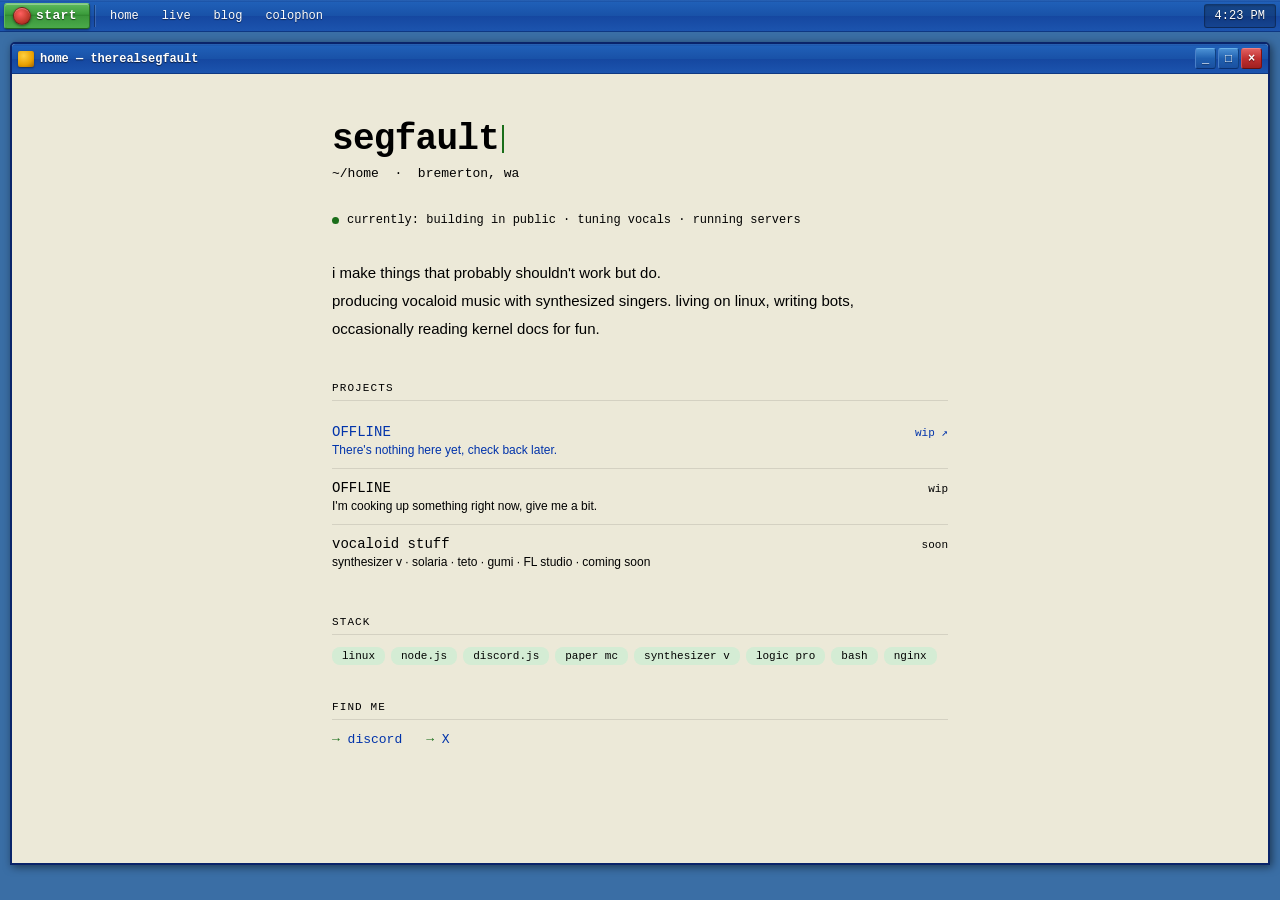
<file: index.html>
<!DOCTYPE html>
<html lang="en">
<head>
  <meta charset="UTF-8" />
  <meta name="viewport" content="width=device-width, initial-scale=1.0" />
  <title>segfault</title>
  <link rel="stylesheet" href="xp.css" />
  <style>
    *, *::before, *::after { box-sizing: border-box; margin: 0; padding: 0; }

    :root {
      --bg: #0e0e0e;
      --bg2: #161616;
      --border: rgba(255,255,255,0.08);
      --text: #e8e8e8;
      --muted: #888;
      --hint: #555;
      --green: #1D9E75;
      --green-bg: #0a2e22;
      --green-text: #5DCAA5;
      --radius: 8px;
    }

    html, body {
      background: var(--bg);
      color: var(--text);
      font-family: 'Courier New', Courier, monospace;
      min-height: 100vh;
    }

    .page {
      max-width: 680px;
      margin: 0 auto;
      padding: 3rem 2rem 5rem;
    }

    .sig { margin-bottom: 2rem; }
    .sig-name {
      font-size: 36px;
      font-weight: 600;
      color: var(--text);
      letter-spacing: -0.02em;
      line-height: 1;
    }
    .sig-handle {
      font-size: 13px;
      color: var(--hint);
      margin-top: 8px;
    }
    .sig-handle span { color: var(--green); }

    .cursor {
      display: inline-block;
      width: 2px;
      height: 28px;
      background: var(--green);
      margin-left: 3px;
      vertical-align: middle;
      animation: blink 1s step-end infinite;
    }
    @keyframes blink { 0%,100%{opacity:1;} 50%{opacity:0;} }

    .status-row {
      display: flex;
      align-items: center;
      gap: 8px;
      margin-bottom: 2rem;
    }
    .dot {
      width: 7px; height: 7px;
      border-radius: 50%;
      background: var(--green);
    }
    .status-text { font-size: 12px; color: var(--hint); }

    .bio {
      font-family: -apple-system, BlinkMacSystemFont, 'Segoe UI', sans-serif;
      font-size: 15px;
      color: var(--muted);
      line-height: 1.85;
      max-width: 540px;
      margin-bottom: 2.5rem;
    }
    .bio strong { color: var(--text); font-weight: 500; }

    .section { margin-bottom: 2.25rem; }
    .section-label {
      font-size: 11px;
      color: var(--hint);
      letter-spacing: 0.1em;
      text-transform: uppercase;
      margin-bottom: 0.75rem;
      padding-bottom: 6px;
      border-bottom: 0.5px solid var(--border);
    }

    .project-list { display: flex; flex-direction: column; }
    .project {
      display: grid;
      grid-template-columns: 1fr auto;
      align-items: baseline;
      padding: 11px 0;
      border-bottom: 0.5px solid var(--border);
      text-decoration: none;
      cursor: pointer;
      transition: background 0.1s;
    }
    .project:last-child { border-bottom: none; }
    .project:hover .proj-name { color: var(--green); }
    .proj-name {
      font-size: 14px;
      color: var(--text);
      transition: color 0.15s;
    }
    .proj-desc {
      font-family: -apple-system, BlinkMacSystemFont, 'Segoe UI', sans-serif;
      font-size: 12px;
      color: var(--hint);
      margin-top: 3px;
    }
    .proj-tag { font-size: 11px; color: var(--hint); }

    .tag-row { display: flex; flex-wrap: wrap; gap: 6px; }
    .tag {
      font-size: 11px;
      color: var(--green-text);
      background: var(--green-bg);
      border-radius: var(--radius);
      padding: 3px 10px;
    }

    .links-row { display: flex; gap: 1.5rem; flex-wrap: wrap; }
    .ext-link {
      font-size: 13px;
      color: var(--muted);
      text-decoration: none;
      transition: color 0.15s;
    }
    .ext-link:hover { color: var(--green); }
    .ext-link::before { content: '→ '; color: var(--green); }

    @media (max-width: 480px) {
      .page { padding: 2rem 1.25rem 4rem; }
      .sig-name { font-size: 28px; }
    }
  </style>
</head>
<body>

<div id="xp-page-content" style="display:none;">
<div class="page">

    <div class="sig">
      <div class="sig-name">segfault<span class="cursor"></span></div>
      <div class="sig-handle">~/<span>home</span> &nbsp;·&nbsp; bremerton, wa</div>
    </div>

    <div class="status-row">
      <div class="dot"></div>
      <div class="status-text">currently: building in public · tuning vocals · running servers</div>
    </div>

    <p class="bio">
      i make things that probably shouldn't work but do.<br>
      producing vocaloid music with synthesized singers.
      living on <strong>linux</strong>, writing bots, occasionally reading kernel docs for fun.
    </p>

    <div class="section">
      <div class="section-label">projects</div>
      <div class="project-list">
        <a class="project" href="" target="_blank" rel="noopener">
          <div>
            <div class="proj-name">OFFLINE</div>
            <div class="proj-desc">There's nothing here yet, check back later.</div>
          </div>
          <div class="proj-tag">wip ↗</div>
        </a>
        <div class="project" style="cursor:default;">
          <div>
            <div class="proj-name">OFFLINE</div>
            <div class="proj-desc">I'm cooking up something right now, give me a bit.</div>
          </div>
          <div class="proj-tag">wip</div>
        </div>
        <div class="project" style="cursor:default;">
          <div>
            <div class="proj-name">vocaloid stuff</div>
            <div class="proj-desc">synthesizer v · solaria · teto · gumi · FL studio · coming soon</div>
          </div>
          <div class="proj-tag">soon</div>
        </div>
      </div>
    </div>

    <div class="section">
      <div class="section-label">stack</div>
      <div class="tag-row">
        <span class="tag">linux</span>
        <span class="tag">node.js</span>
        <span class="tag">discord.js</span>
        <span class="tag">paper mc</span>
        <span class="tag">synthesizer v</span>
        <span class="tag">logic pro</span>
        <span class="tag">bash</span>
        <span class="tag">nginx</span>
      </div>
    </div>

    <div class="section">
      <div class="section-label">find me</div>
      <div class="links-row">
        <a class="ext-link" href="https://discord.com" target="_blank" rel="noopener">discord</a>
        <a class="ext-link" href="https://x.com/@therealsegfault" target="_blank" rel="noopener">X</a>
      </div>
    </div>

  </div>
</div>

<script src="xp-shell.js"></script>
<script>xpInject({ title: 'home — therealsegfault', icon: 'home' });</script>
</body>
</html>
</file>
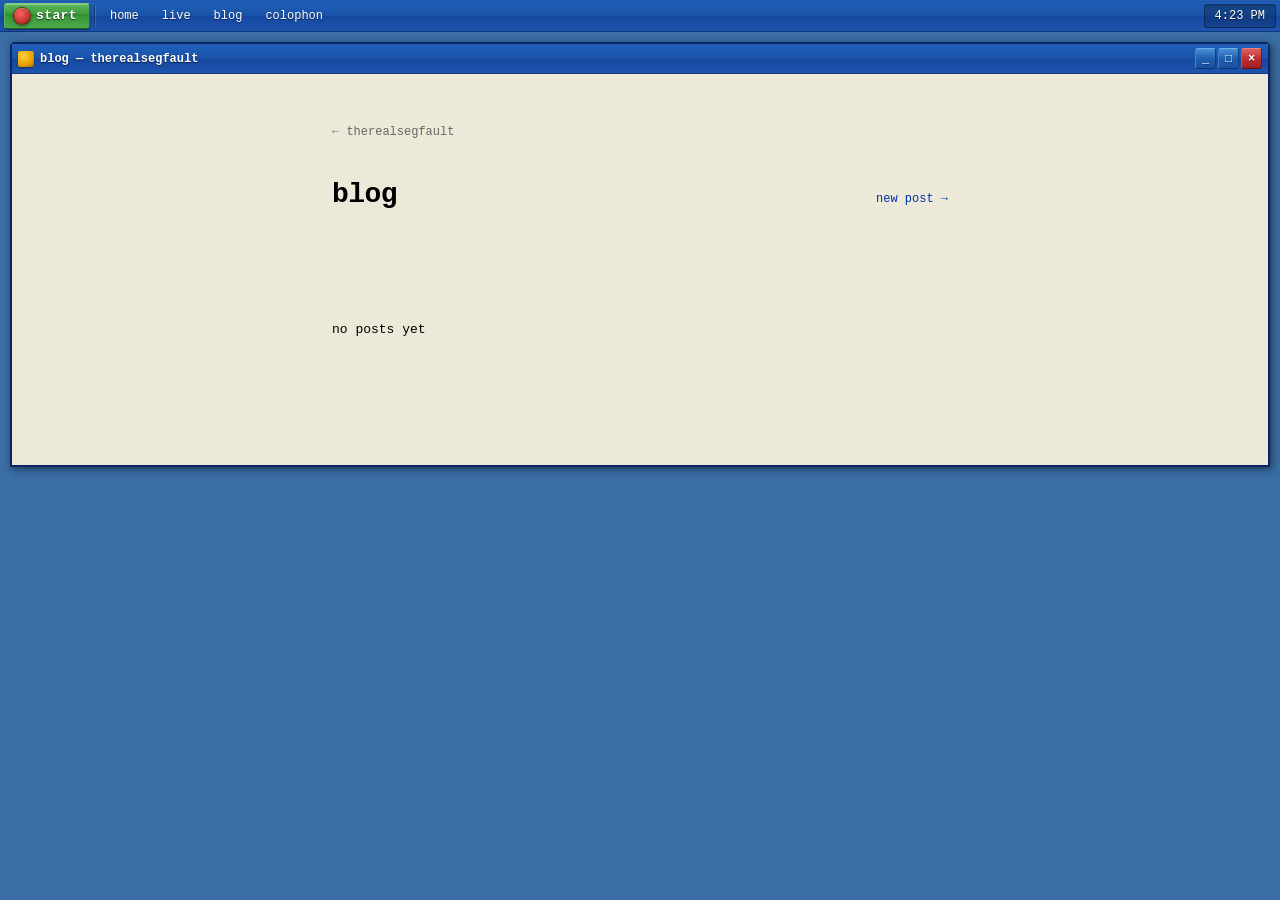
<file: blogposts/index.html>
<!DOCTYPE html>
<html lang="en">
<head>
  <meta charset="UTF-8" />
  <meta name="viewport" content="width=device-width, initial-scale=1.0" />
  <title>segfault · blog</title>
  <link rel="stylesheet" href="../xp.css" />
  <style>
    *, *::before, *::after { box-sizing: border-box; margin: 0; padding: 0; }
    :root {
      --bg: #0e0e0e; --bg2: #161616; --border: rgba(255,255,255,0.08);
      --text: #e8e8e8; --muted: #888; --hint: #555; --green: #1D9E75;
      --green-bg: #0a2e22; --green-text: #5DCAA5;
    }
    html, body { background: var(--bg); color: var(--text); font-family: 'Courier New', Courier, monospace; min-height: 100vh; }
    .page { max-width: 680px; margin: 0 auto; padding: 3rem 2rem 5rem; }
    a.back { font-size: 12px; color: var(--hint); margin-bottom: 2.5rem; display: inline-block; text-decoration: none; }
    a.back:hover { color: var(--green); }
    a.back::before { content: '← '; }
    .header-row { display: flex; align-items: baseline; justify-content: space-between; margin-bottom: 2.5rem; }
    .page-title { font-size: 28px; font-weight: 600; letter-spacing: -0.02em; }
    .new-link { font-size: 12px; color: var(--hint); text-decoration: none; }
    .new-link:hover { color: var(--green); }

    .post-list { display: flex; flex-direction: column; }
    .post-item {
      display: grid; grid-template-columns: 90px 1fr; gap: 20px;
      padding: 18px 0; border-bottom: 0.5px solid var(--border);
      text-decoration: none; align-items: start;
    }
    .post-item:last-child { border-bottom: none; }
    .post-item:hover .post-title { color: var(--green); }
    .post-date { font-size: 11px; color: var(--hint); padding-top: 4px; white-space: nowrap; }
    .post-title { font-size: 16px; font-weight: 500; color: var(--text); line-height: 1.4; font-family: -apple-system, BlinkMacSystemFont, sans-serif; transition: color 0.15s; }
    .post-subtitle { font-size: 13px; color: var(--muted); margin-top: 4px; line-height: 1.5; font-family: -apple-system, BlinkMacSystemFont, sans-serif; }
    .post-tags { display: flex; flex-wrap: wrap; gap: 5px; margin-top: 8px; }
    .tag { font-size: 10px; color: var(--green-text); background: var(--green-bg); border-radius: 5px; padding: 2px 8px; font-family: 'Courier New', monospace; }

    .empty { font-size: 13px; color: var(--hint); padding: 3rem 0; }
    .filter-row { display: flex; gap: 8px; flex-wrap: wrap; margin-bottom: 1.5rem; }
    .filter-tag { font-size: 11px; color: var(--hint); background: var(--bg2); border: 0.5px solid var(--border); border-radius: 5px; padding: 3px 10px; cursor: pointer; font-family: 'Courier New', monospace; }
    .filter-tag.active { color: var(--green-text); background: var(--green-bg); border-color: transparent; }
  </style>
</head>
<body>

<div id="xp-page-content" style="display:none;">
<div class="page">
  <a class="back" href="../index.html">therealsegfault</a>
  <div class="header-row">
    <div class="page-title">blog</div>
    <a class="new-link" href="editor.html">new post →</a>
  </div>
  <div class="filter-row" id="filter-row"></div>
  <div class="post-list" id="post-list"><div class="empty">loading...</div></div>
</div>

<script>
const OWNER = 'therealsegfault', REPO = 'my-page';
const INDEX_API = `https://api.github.com/repos/${OWNER}/${REPO}/contents/blogposts/index.json`;
let allPosts = [], activeTag = null;

function fmtDate(iso) {
  return new Date(iso).toLocaleDateString([], {month:'short', day:'numeric', year:'numeric'});
}

async function load() {
  try {
    const r = await fetch(INDEX_API, { headers: { 'Accept': 'application/vnd.github+json' } });
    const meta = await r.json();
    allPosts = JSON.parse(atob(meta.content.replace(/\n/g,'')));
    renderFilters();
    renderPosts();
  } catch(e) {
    document.getElementById('post-list').innerHTML = '<div class="empty">no posts yet</div>';
  }
}

function renderFilters() {
  const allTags = [...new Set(allPosts.flatMap(p => p.tags || []))];
  if (!allTags.length) return;
  const row = document.getElementById('filter-row');
  row.innerHTML = allTags.map(t =>
    `<span class="filter-tag ${activeTag===t?'active':''}" onclick="filterTag('${t}')">${t}</span>`
  ).join('');
}

function filterTag(t) {
  activeTag = activeTag === t ? null : t;
  renderFilters();
  renderPosts();
}

function renderPosts() {
  const posts = activeTag ? allPosts.filter(p => (p.tags||[]).includes(activeTag)) : allPosts;
  const el = document.getElementById('post-list');
  if (!posts.length) { el.innerHTML = '<div class="empty">no posts yet</div>'; return; }
  el.innerHTML = posts.map(p => `
    <a class="post-item" href="post.html?f=${encodeURIComponent(p.file)}">
      <div class="post-date">${fmtDate(p.date)}</div>
      <div>
        <div class="post-title">${p.title}</div>
        ${p.subtitle ? `<div class="post-subtitle">${p.subtitle}</div>` : ''}
        ${p.tags?.length ? `<div class="post-tags">${p.tags.map(t=>`<span class="tag">${t}</span>`).join('')}</div>` : ''}
      </div>
    </a>
  `).join('');
}

load();
</script>
</div>

<script src="../xp-shell.js"></script>
<script>xpInject({ title: 'blog — therealsegfault', icon: 'blog' });</script>
</body>
</html>
</file>
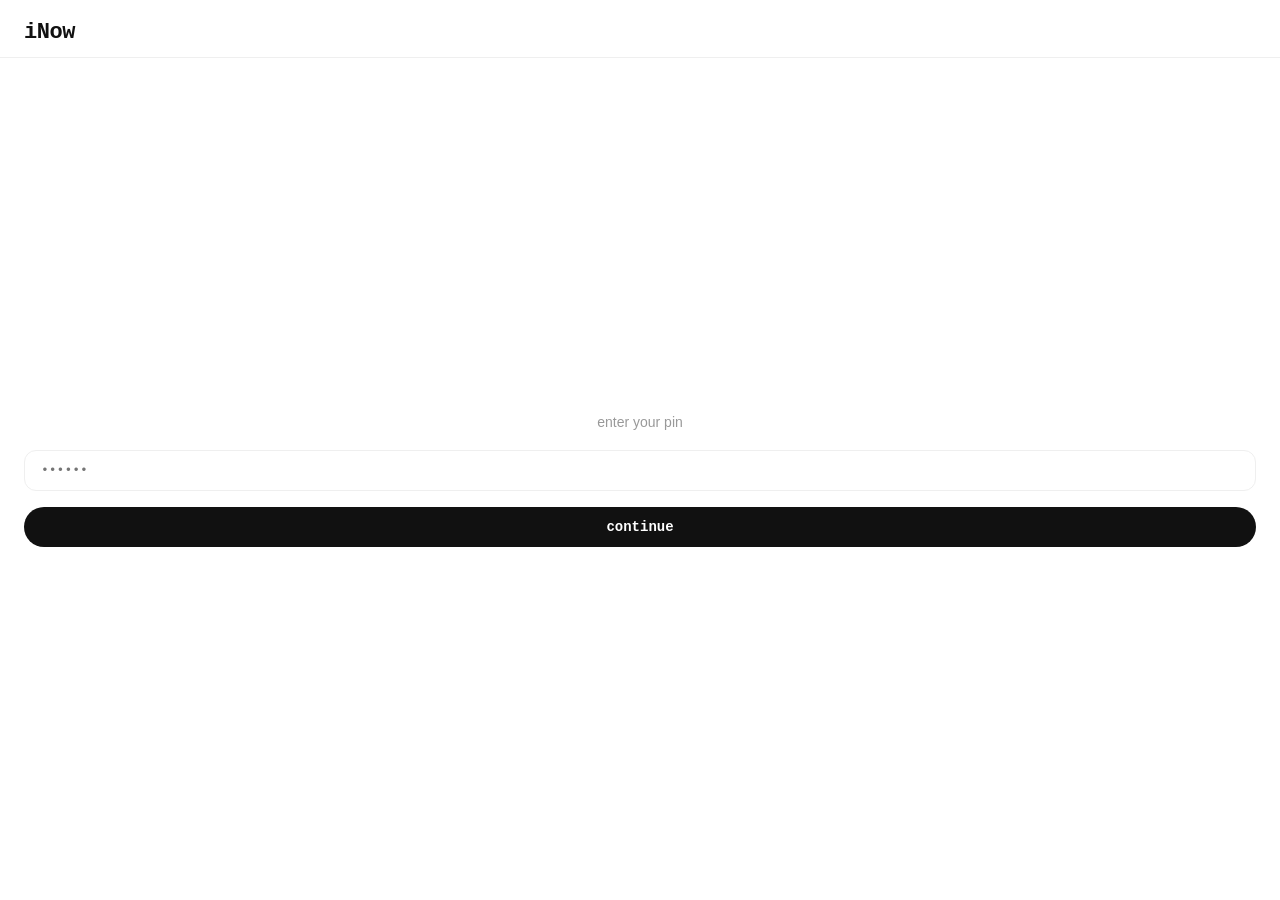
<file: inow/index.html>
<!DOCTYPE html>
<html lang="en">
<head>
  <meta charset="UTF-8" />
  <meta name="viewport" content="width=device-width, initial-scale=1.0, viewport-fit=cover" />
  <meta name="apple-mobile-web-app-capable" content="yes" />
  <meta name="apple-mobile-web-app-status-bar-style" content="default" />
  <meta name="apple-mobile-web-app-title" content="iNow" />
  <link rel="manifest" href="manifest.json" />
  <title>iNow</title>
  <style>
    *, *::before, *::after { box-sizing: border-box; margin: 0; padding: 0; }
    :root {
      --text: #111;
      --muted: #999;
      --hint: #ccc;
      --border: #efefef;
      --green: #1D9E75;
      --safe-bottom: env(safe-area-inset-bottom, 0px);
    }
    html, body {
      height: 100%;
      background: #fff;
      color: var(--text);
      font-family: 'Courier New', Courier, monospace;
      -webkit-font-smoothing: antialiased;
      overscroll-behavior: none;
    }
    .screen { display: none; flex-direction: column; height: 100dvh; padding-top: env(safe-area-inset-top, 0px); }
    .screen.active { display: flex; }

    .compose-header, .feed-header {
      display: flex; align-items: center; justify-content: space-between;
      padding: 20px 24px 12px; border-bottom: 1px solid var(--border);
    }
    .app-title { font-size: 22px; font-weight: 600; letter-spacing: -0.02em; }
    .feed-btn, .back-btn {
      font-size: 13px; color: var(--muted); background: none;
      border: none; cursor: pointer; font-family: inherit; padding: 4px 0;
    }
    .feed-btn:hover, .back-btn:hover { color: var(--text); }
    .back-btn::before { content: '← '; }

    .compose-body { flex: 1; display: flex; flex-direction: column; padding: 28px 24px 0; overflow: hidden; }
    #now-input {
      width: 100%; flex: 1; border: none; outline: none; resize: none;
      font-family: 'Courier New', Courier, monospace;
      font-size: 20px; font-weight: 300; color: var(--text);
      line-height: 1.6; background: transparent; caret-color: var(--green);
    }
    #now-input::placeholder { color: var(--hint); }

    .compose-footer {
      padding: 16px 24px; padding-bottom: calc(16px + var(--safe-bottom));
      border-top: 1px solid var(--border);
      display: flex; align-items: center; justify-content: space-between;
    }
    .char-count { font-size: 12px; color: var(--hint); }
    .char-count.warn { color: #E24B4A; }

    .post-btn {
      font-family: 'Courier New', Courier, monospace; font-size: 14px; font-weight: 600;
      color: #fff; background: var(--text); border: none; border-radius: 20px;
      padding: 10px 24px; cursor: pointer;
      display: flex; align-items: center; gap: 8px;
      transition: background 0.15s, transform 0.1s;
    }
    .post-btn:disabled { background: var(--hint); cursor: default; }
    .post-btn.success { background: var(--green); }
    .post-btn:active:not(:disabled) { transform: scale(0.97); }

    .spinner {
      width: 14px; height: 14px;
      border: 2px solid rgba(255,255,255,0.3); border-top-color: #fff;
      border-radius: 50%; animation: spin 0.6s linear infinite;
    }
    @keyframes spin { to { transform: rotate(360deg); } }

    .feed-list { flex: 1; overflow-y: auto; padding: 0 24px; -webkit-overflow-scrolling: touch; }
    .feed-item {
      display: grid; grid-template-columns: 52px 1fr; gap: 14px;
      padding: 14px 0; border-bottom: 1px solid var(--border); align-items: start;
    }
    .feed-item:last-child { border-bottom: none; }
    .feed-ago { font-size: 11px; color: var(--muted); padding-top: 3px; white-space: nowrap; }
    .feed-text { font-size: 14px; font-weight: 300; color: var(--text); line-height: 1.55; }
    .feed-empty { padding: 48px 0; text-align: center; font-size: 13px; color: var(--hint); }

    .error-toast {
      display: none; position: fixed;
      bottom: calc(24px + var(--safe-bottom)); left: 50%; transform: translateX(-50%);
      background: #E24B4A; color: #fff; font-size: 12px;
      padding: 8px 16px; border-radius: 20px; white-space: nowrap; z-index: 99;
    }
    .error-toast.show { display: block; }

    .token-setup {
      flex: 1; display: flex; flex-direction: column;
      align-items: center; justify-content: center;
      padding: 32px 24px; gap: 16px; text-align: center;
    }
    .token-setup p { font-size: 14px; color: var(--muted); line-height: 1.7; font-family: sans-serif; }
    .token-setup input {
      width: 100%; font-family: 'Courier New', monospace; font-size: 13px;
      padding: 12px 16px; border: 1px solid var(--border); border-radius: 12px;
      outline: none; color: var(--text);
    }
    .token-setup input:focus { border-color: var(--green); }
    .save-token-btn {
      font-family: 'Courier New', monospace; font-size: 14px; font-weight: 600;
      color: #fff; background: var(--text); border: none; border-radius: 20px;
      padding: 12px 32px; cursor: pointer; width: 100%;
    }
  </style>
</head>
<body>

<div class="screen" id="screen-pin">
  <div class="compose-header"><span class="app-title">iNow</span></div>
  <div class="token-setup">
    <p>enter your pin</p>
    <input type="password" id="pin-input" placeholder="••••••" autocomplete="off" inputmode="numeric" />
    <button class="save-token-btn" onclick="checkPin()">continue</button>
  </div>
</div>

<div class="screen active" id="screen-setup">
  <div class="compose-header"><span class="app-title">iNow</span></div>
  <div class="token-setup">
    <p>paste your github personal access token<br/>(needs <code>repo</code> scope)</p>
    <input type="password" id="token-input" placeholder="ghp_..." autocomplete="off" autocorrect="off" spellcheck="false" />
    <button class="save-token-btn" onclick="saveToken()">save & continue</button>
  </div>
</div>

<div class="screen" id="screen-compose">
  <div class="compose-header">
    <span class="app-title">iNow</span>
    <button class="feed-btn" onclick="showFeed()">log →</button>
  </div>
  <div class="compose-body">
    <textarea id="now-input" placeholder="what are you doing right now..." maxlength="280"></textarea>
  </div>
  <div class="compose-footer">
    <span class="char-count" id="char-count">280</span>
    <button class="post-btn" id="post-btn" onclick="post()" disabled>
      <span id="post-label">post</span>
    </button>
  </div>
</div>

<div class="screen" id="screen-feed">
  <div class="feed-header">
    <button class="back-btn" onclick="showCompose()">compose</button>
    <span class="app-title">log</span>
    <button class="feed-btn" onclick="loadFeed()">refresh</button>
  </div>
  <div class="feed-list" id="feed-list"><div class="feed-empty">loading...</div></div>
</div>

<div class="error-toast" id="error-toast"></div>

<script>
const OWNER = 'therealsegfault', REPO = 'my-page', FILE = 'nows.json';
const API = `https://api.github.com/repos/${OWNER}/${REPO}/contents/${FILE}`;
const RAW = `https://raw.githubusercontent.com/${OWNER}/${REPO}/main/${FILE}`;

let token = localStorage.getItem('inow_token') || '';
let nows = [];

function timeAgo(iso) {
  const s = Math.round((Date.now() - new Date(iso)) / 1000);
  if (s < 60) return s + 's';
  if (s < 3600) return Math.round(s/60) + 'm';
  if (s < 86400) return Math.round(s/3600) + 'h';
  return Math.round(s/86400) + 'd';
}

function showScreen(id) {
  document.querySelectorAll('.screen').forEach(s => s.classList.remove('active'));
  document.getElementById(id).classList.add('active');
}
function showCompose() { showScreen('screen-compose'); document.getElementById('now-input').focus(); }
function showFeed() { showScreen('screen-feed'); loadFeed(); }

function checkPin() {
  const val = document.getElementById('pin-input').value;
  if (val === CORRECT_PIN) {
    localStorage.setItem('inow_authed', '1');
    if (token) { showCompose(); loadNows(); }
    else { showScreen('screen-setup'); }
  } else {
    showError('wrong pin');
    document.getElementById('pin-input').value = '';
  }
}

function saveToken() {
  const t = document.getElementById('token-input').value.trim();
  if (!t) return;
  localStorage.setItem('inow_token', t);
  token = t;
  showCompose();
  loadNows();
}

function showError(msg) {
  const el = document.getElementById('error-toast');
  el.textContent = msg;
  el.classList.add('show');
  setTimeout(() => el.classList.remove('show'), 3000);
}

async function headers() {
  return { 'Authorization': `Bearer ${token}`, 'Accept': 'application/vnd.github+json', 'Content-Type': 'application/json' };
}

async function loadNows() {
  try {
    const r = await fetch(RAW + '?t=' + Date.now());
    nows = await r.json();
  } catch(e) { nows = []; }
}

async function loadFeed() {
  document.getElementById('feed-list').innerHTML = '<div class="feed-empty">loading...</div>';
  await loadNows();
  const el = document.getElementById('feed-list');
  if (!nows.length) { el.innerHTML = '<div class="feed-empty">nothing yet</div>'; return; }
  el.innerHTML = nows.map(n => `<div class="feed-item"><div class="feed-ago">${timeAgo(n.ts)}</div><div class="feed-text">${n.text}</div></div>`).join('');
}

async function post() {
  const input = document.getElementById('now-input');
  const text = input.value.trim();
  if (!text) return;
  const btn = document.getElementById('post-btn');
  const label = document.getElementById('post-label');
  btn.disabled = true;
  label.innerHTML = '<div class="spinner"></div>';
  try {
    const metaR = await fetch(API, { headers: await headers() });
    const meta = await metaR.json();
    if (!metaR.ok) throw new Error(meta.message || 'fetch failed');
    const existing = JSON.parse(atob(meta.content.replace(/\n/g, '')));
    const entry = { text, ts: new Date().toISOString() };
    const updated = [entry, ...existing].slice(0, 50);
    const newContent = btoa(unescape(encodeURIComponent(JSON.stringify(updated, null, 2))));
    const putR = await fetch(API, {
      method: 'PUT', headers: await headers(),
      body: JSON.stringify({ message: `now: ${text.slice(0, 60)}`, content: newContent, sha: meta.sha })
    });
    if (!putR.ok) { const err = await putR.json(); throw new Error(err.message || 'commit failed'); }
    nows = updated;
    input.value = '';
    updateCharCount();
    btn.classList.add('success');
    label.textContent = '✓';
    setTimeout(() => { btn.classList.remove('success'); label.textContent = 'post'; btn.disabled = false; }, 1500);
  } catch(e) {
    showError(e.message);
    btn.disabled = false;
    label.textContent = 'post';
  }
}

const input = document.getElementById('now-input');
const postBtn = document.getElementById('post-btn');
function updateCharCount() {
  const rem = 280 - input.value.length;
  const el = document.getElementById('char-count');
  el.textContent = rem;
  el.classList.toggle('warn', rem < 20);
  postBtn.disabled = input.value.trim().length === 0;
}
input.addEventListener('input', updateCharCount);
input.addEventListener('keydown', e => { if (e.key === 'Enter' && (e.metaKey || e.ctrlKey)) post(); });

const CORRECT_PIN = '171975';

if (token) { showCompose(); loadNows(); }
else if (!localStorage.getItem('inow_authed')) { showScreen('screen-pin'); }
else { showScreen('screen-setup'); }
</script>
</body>
</html>
</file>
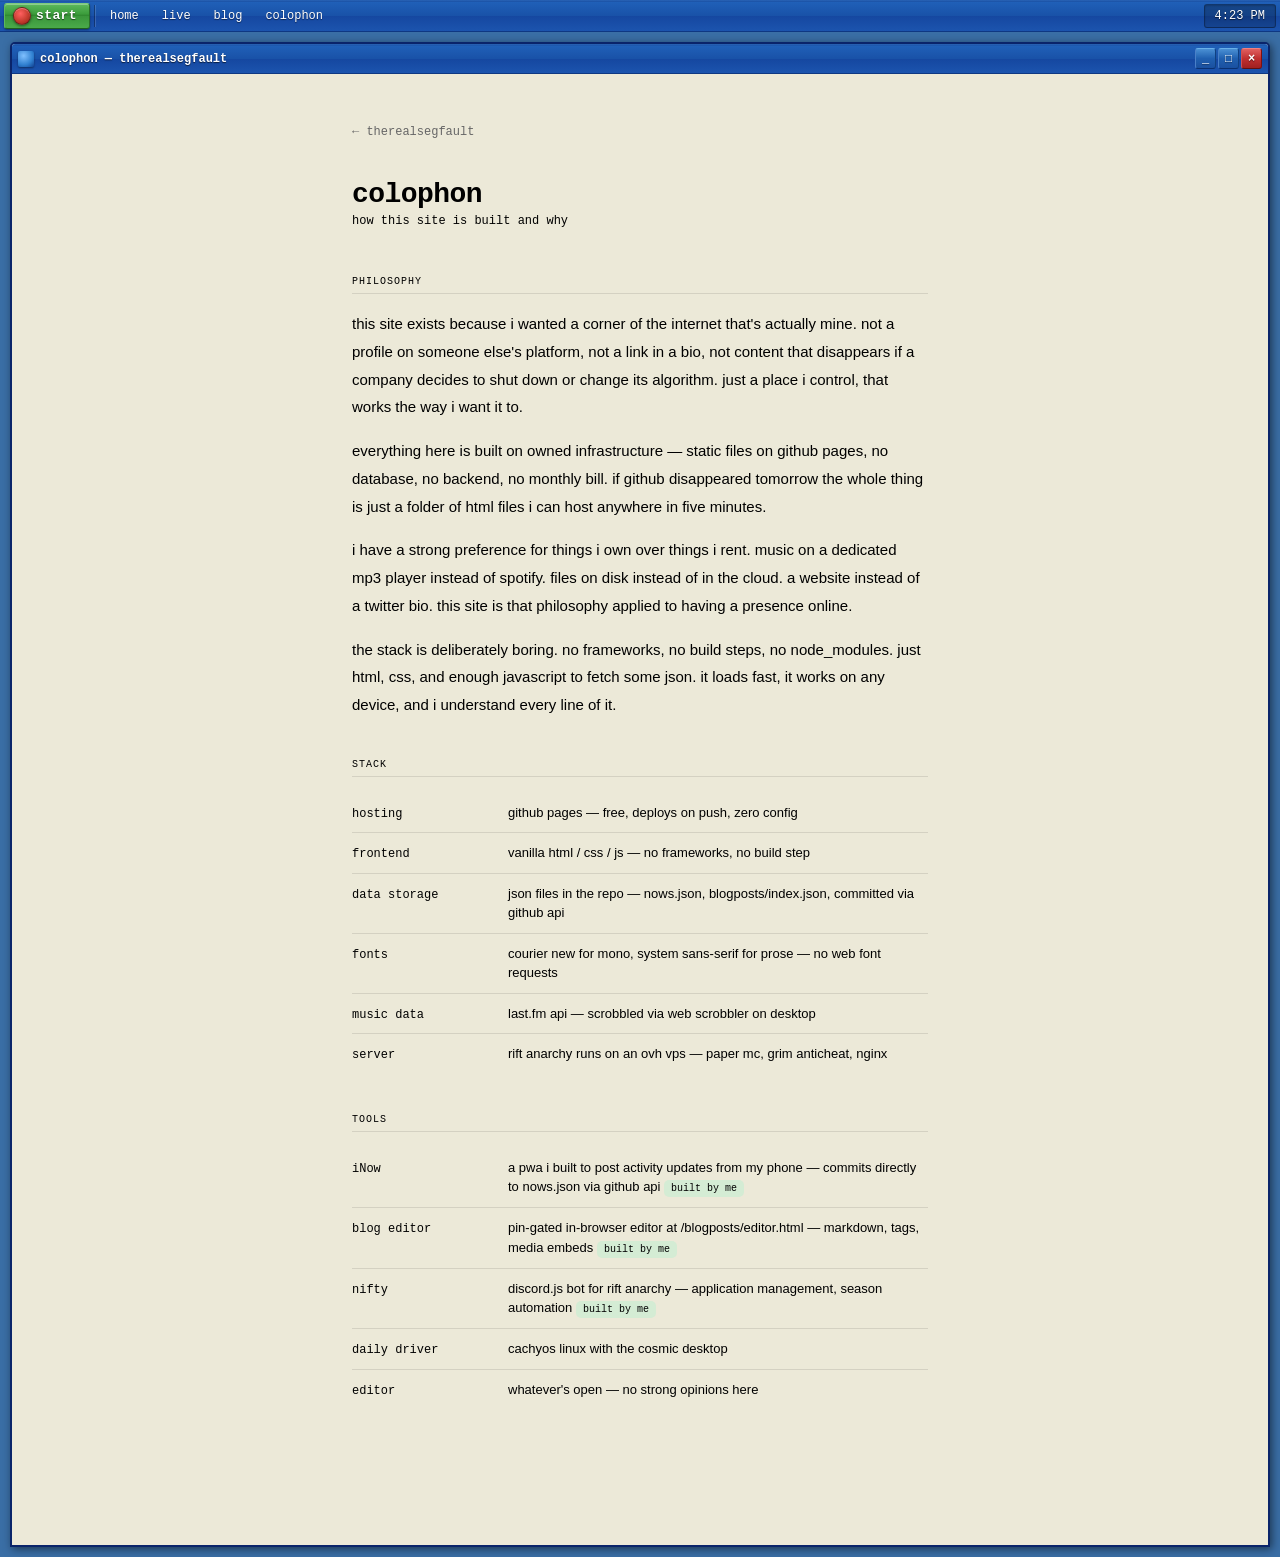
<file: colophon.html>
<!DOCTYPE html>
<html lang="en">
<head>
  <meta charset="UTF-8" />
  <meta name="viewport" content="width=device-width, initial-scale=1.0" />
  <title>segfault · colophon</title>
  <link rel="stylesheet" href="xp.css" />
  <style>
    *, *::before, *::after { box-sizing: border-box; margin: 0; padding: 0; }
    :root {
      --bg: #0e0e0e; --bg2: #161616; --border: rgba(255,255,255,0.08);
      --text: #e8e8e8; --muted: #888; --hint: #555; --green: #1D9E75;
      --green-bg: #0a2e22; --green-text: #5DCAA5;
    }
    html, body { background: var(--bg); color: var(--text); font-family: 'Courier New', Courier, monospace; min-height: 100vh; }
    .page { max-width: 640px; margin: 0 auto; padding: 3rem 2rem 6rem; }
    a.back { font-size: 12px; color: var(--hint); margin-bottom: 2.5rem; display: inline-block; text-decoration: none; }
    a.back:hover { color: var(--green); }
    a.back::before { content: '← '; }
    .page-title { font-size: 28px; font-weight: 600; letter-spacing: -0.02em; margin-bottom: 4px; }
    .page-sub { font-size: 12px; color: var(--hint); margin-bottom: 3rem; }

    .section { margin-bottom: 2.5rem; }
    .section-label { font-size: 10px; letter-spacing: 0.1em; text-transform: uppercase; color: var(--hint); margin-bottom: 1rem; padding-bottom: 6px; border-bottom: 0.5px solid var(--border); }

    .prose { font-family: -apple-system, BlinkMacSystemFont, 'Segoe UI', sans-serif; font-size: 15px; color: var(--muted); line-height: 1.85; }
    .prose p { margin-bottom: 1rem; }
    .prose strong { color: var(--text); font-weight: 500; }
    .prose a { color: var(--green); text-decoration: none; }
    .prose a:hover { text-decoration: underline; }

    .stack-list { display: flex; flex-direction: column; gap: 0; }
    .stack-item { display: grid; grid-template-columns: 140px 1fr; gap: 16px; padding: 10px 0; border-bottom: 0.5px solid var(--border); align-items: baseline; }
    .stack-item:last-child { border-bottom: none; }
    .stack-key { font-size: 12px; color: var(--hint); }
    .stack-val { font-size: 13px; color: var(--muted); font-family: -apple-system, BlinkMacSystemFont, sans-serif; line-height: 1.5; }
    .stack-val strong { color: var(--text); font-weight: 500; }
    .tag { display: inline-block; font-size: 10px; color: var(--green-text); background: var(--green-bg); border-radius: 5px; padding: 1px 7px; font-family: 'Courier New', monospace; margin-right: 4px; }
  </style>
</head>
<body>

<div id="xp-page-content" style="display:none;">
<div class="page">
  <a class="back" href="index.html">therealsegfault</a>
  <div class="page-title">colophon</div>
  <div class="page-sub">how this site is built and why</div>

  <div class="section">
    <div class="section-label">philosophy</div>
    <div class="prose">
      <p>this site exists because i wanted a corner of the internet that's actually mine. not a profile on someone else's platform, not a link in a bio, not content that disappears if a company decides to shut down or change its algorithm. just a place i control, that works the way i want it to.</p>
      <p>everything here is built on <strong>owned infrastructure</strong> — static files on github pages, no database, no backend, no monthly bill. if github disappeared tomorrow the whole thing is just a folder of html files i can host anywhere in five minutes.</p>
      <p>i have a strong preference for things i own over things i rent. music on a dedicated mp3 player instead of spotify. files on disk instead of in the cloud. a website instead of a twitter bio. this site is that philosophy applied to having a presence online.</p>
      <p>the stack is deliberately boring. no frameworks, no build steps, no node_modules. just html, css, and enough javascript to fetch some json. it loads fast, it works on any device, and i understand every line of it.</p>
    </div>
  </div>

  <div class="section">
    <div class="section-label">stack</div>
    <div class="stack-list">
      <div class="stack-item">
        <div class="stack-key">hosting</div>
        <div class="stack-val"><strong>github pages</strong> — free, deploys on push, zero config</div>
      </div>
      <div class="stack-item">
        <div class="stack-key">frontend</div>
        <div class="stack-val"><strong>vanilla html / css / js</strong> — no frameworks, no build step</div>
      </div>
      <div class="stack-item">
        <div class="stack-key">data storage</div>
        <div class="stack-val"><strong>json files in the repo</strong> — nows.json, blogposts/index.json, committed via github api</div>
      </div>
      <div class="stack-item">
        <div class="stack-key">fonts</div>
        <div class="stack-val"><strong>courier new</strong> for mono, system sans-serif for prose — no web font requests</div>
      </div>
      <div class="stack-item">
        <div class="stack-key">music data</div>
        <div class="stack-val"><strong>last.fm api</strong> — scrobbled via web scrobbler on desktop</div>
      </div>
      <div class="stack-item">
        <div class="stack-key">server</div>
        <div class="stack-val"><strong>rift anarchy</strong> runs on an ovh vps — paper mc, grim anticheat, nginx</div>
      </div>
    </div>
  </div>

  <div class="section">
    <div class="section-label">tools</div>
    <div class="stack-list">
      <div class="stack-item">
        <div class="stack-key">iNow</div>
        <div class="stack-val">a pwa i built to post activity updates from my phone — commits directly to nows.json via github api <span class="tag">built by me</span></div>
      </div>
      <div class="stack-item">
        <div class="stack-key">blog editor</div>
        <div class="stack-val">pin-gated in-browser editor at /blogposts/editor.html — markdown, tags, media embeds <span class="tag">built by me</span></div>
      </div>
      <div class="stack-item">
        <div class="stack-key">nifty</div>
        <div class="stack-val">discord.js bot for rift anarchy — application management, season automation <span class="tag">built by me</span></div>
      </div>
      <div class="stack-item">
        <div class="stack-key">daily driver</div>
        <div class="stack-val"><strong>cachyos linux</strong> with the cosmic desktop</div>
      </div>
      <div class="stack-item">
        <div class="stack-key">editor</div>
        <div class="stack-val"><strong>whatever's open</strong> — no strong opinions here</div>
      </div>
    </div>
  </div>

</div>
</div>

<script src="xp-shell.js"></script>
<script>xpInject({ title: 'colophon — therealsegfault', icon: 'page' });</script>
</body>
</html>
</file>
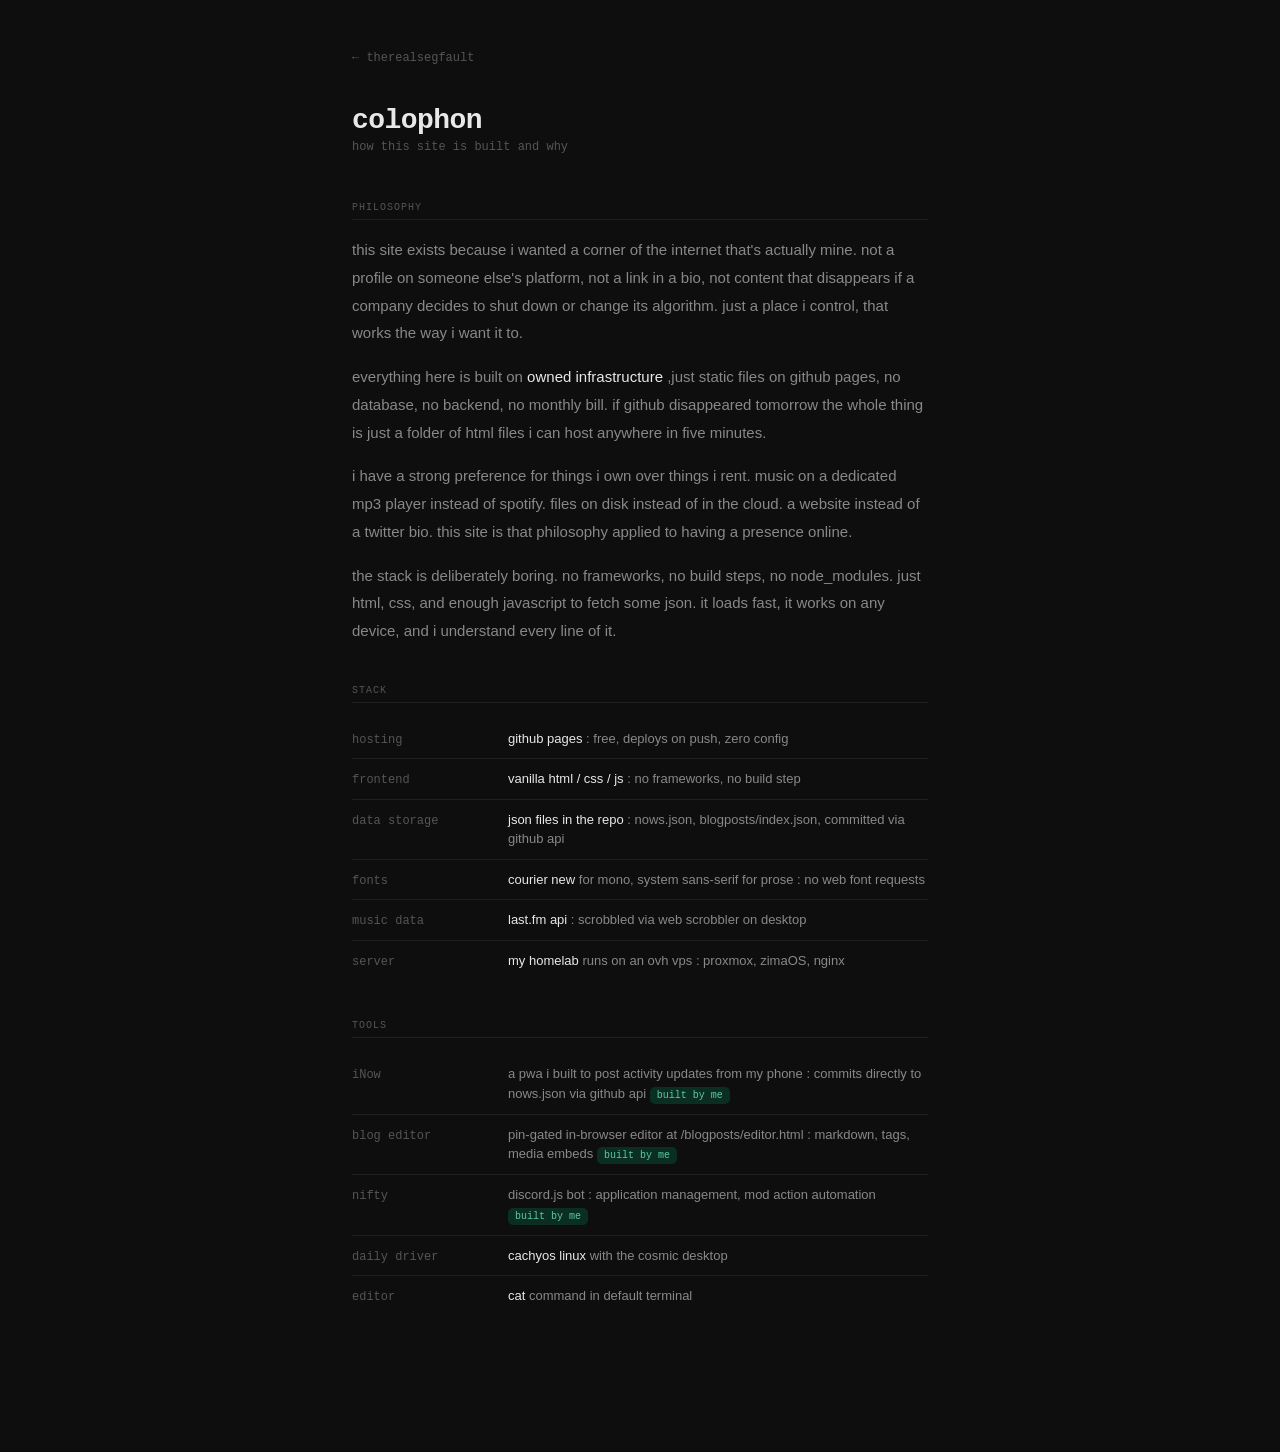
<file: ideology.html>
<!DOCTYPE html>
<html lang="en">
<head>
  <meta charset="UTF-8" />
  <meta name="viewport" content="width=device-width, initial-scale=1.0" />
  <title>segfault · colophon</title>
  <style>
    *, *::before, *::after { box-sizing: border-box; margin: 0; padding: 0; }
    :root {
      --bg: #0e0e0e; --bg2: #161616; --border: rgba(255,255,255,0.08);
      --text: #e8e8e8; --muted: #888; --hint: #555; --green: #1D9E75;
      --green-bg: #0a2e22; --green-text: #5DCAA5;
    }
    html, body { background: var(--bg); color: var(--text); font-family: 'Courier New', Courier, monospace; min-height: 100vh; }
    .page { max-width: 640px; margin: 0 auto; padding: 3rem 2rem 6rem; }
    a.back { font-size: 12px; color: var(--hint); margin-bottom: 2.5rem; display: inline-block; text-decoration: none; }
    a.back:hover { color: var(--green); }
    a.back::before { content: '← '; }
    .page-title { font-size: 28px; font-weight: 600; letter-spacing: -0.02em; margin-bottom: 4px; }
    .page-sub { font-size: 12px; color: var(--hint); margin-bottom: 3rem; }

    .section { margin-bottom: 2.5rem; }
    .section-label { font-size: 10px; letter-spacing: 0.1em; text-transform: uppercase; color: var(--hint); margin-bottom: 1rem; padding-bottom: 6px; border-bottom: 0.5px solid var(--border); }

    .prose { font-family: -apple-system, BlinkMacSystemFont, 'Segoe UI', sans-serif; font-size: 15px; color: var(--muted); line-height: 1.85; }
    .prose p { margin-bottom: 1rem; }
    .prose strong { color: var(--text); font-weight: 500; }
    .prose a { color: var(--green); text-decoration: none; }
    .prose a:hover { text-decoration: underline; }

    .stack-list { display: flex; flex-direction: column; gap: 0; }
    .stack-item { display: grid; grid-template-columns: 140px 1fr; gap: 16px; padding: 10px 0; border-bottom: 0.5px solid var(--border); align-items: baseline; }
    .stack-item:last-child { border-bottom: none; }
    .stack-key { font-size: 12px; color: var(--hint); }
    .stack-val { font-size: 13px; color: var(--muted); font-family: -apple-system, BlinkMacSystemFont, sans-serif; line-height: 1.5; }
    .stack-val strong { color: var(--text); font-weight: 500; }
    .tag { display: inline-block; font-size: 10px; color: var(--green-text); background: var(--green-bg); border-radius: 5px; padding: 1px 7px; font-family: 'Courier New', monospace; margin-right: 4px; }
  </style>
</head>
<body>
<div class="page">
  <a class="back" href="index.html">therealsegfault</a>
  <div class="page-title">colophon</div>
  <div class="page-sub">how this site is built and why</div>

  <div class="section">
    <div class="section-label">philosophy</div>
    <div class="prose">
      <p>this site exists because i wanted a corner of the internet that's actually mine. not a profile on someone else's platform, not a link in a bio, not content that disappears if a company decides to shut down or change its algorithm. just a place i control, that works the way i want it to.</p>
      <p>everything here is built on <strong>owned infrastructure</strong> ,just static files on github pages, no database, no backend, no monthly bill. if github disappeared tomorrow the whole thing is just a folder of html files i can host anywhere in five minutes.</p>
      <p>i have a strong preference for things i own over things i rent. music on a dedicated mp3 player instead of spotify. files on disk instead of in the cloud. a website instead of a twitter bio. this site is that philosophy applied to having a presence online.</p>
      <p>the stack is deliberately boring. no frameworks, no build steps, no node_modules. just html, css, and enough javascript to fetch some json. it loads fast, it works on any device, and i understand every line of it.</p>
    </div>
  </div>

  <div class="section">
    <div class="section-label">stack</div>
    <div class="stack-list">
      <div class="stack-item">
        <div class="stack-key">hosting</div>
        <div class="stack-val"><strong>github pages</strong> : free, deploys on push, zero config</div>
      </div>
      <div class="stack-item">
        <div class="stack-key">frontend</div>
        <div class="stack-val"><strong>vanilla html / css / js</strong> : no frameworks, no build step</div>
      </div>
      <div class="stack-item">
        <div class="stack-key">data storage</div>
        <div class="stack-val"><strong>json files in the repo</strong> : nows.json, blogposts/index.json, committed via github api</div>
      </div>
      <div class="stack-item">
        <div class="stack-key">fonts</div>
        <div class="stack-val"><strong>courier new</strong> for mono, system sans-serif for prose : no web font requests</div>
      </div>
      <div class="stack-item">
        <div class="stack-key">music data</div>
        <div class="stack-val"><strong>last.fm api</strong> : scrobbled via web scrobbler on desktop</div>
      </div>
      <div class="stack-item">
        <div class="stack-key">server</div>
        <div class="stack-val"><strong>my homelab</strong> runs on an ovh vps : proxmox, zimaOS, nginx</div>
      </div>
    </div>
  </div>

  <div class="section">
    <div class="section-label">tools</div>
    <div class="stack-list">
      <div class="stack-item">
        <div class="stack-key">iNow</div>
        <div class="stack-val">a pwa i built to post activity updates from my phone : commits directly to nows.json via github api <span class="tag">built by me</span></div>
      </div>
      <div class="stack-item">
        <div class="stack-key">blog editor</div>
        <div class="stack-val">pin-gated in-browser editor at /blogposts/editor.html : markdown, tags, media embeds <span class="tag">built by me</span></div>
      </div>
      <div class="stack-item">
        <div class="stack-key">nifty</div>
        <div class="stack-val">discord.js bot : application management, mod action automation <span class="tag">built by me</span></div>
      </div>
      <div class="stack-item">
        <div class="stack-key">daily driver</div>
        <div class="stack-val"><strong>cachyos linux</strong> with the cosmic desktop</div>
      </div>
      <div class="stack-item">
        <div class="stack-key">editor</div>
        <div class="stack-val"><strong>cat</strong> command in default terminal</div>
      </div>
    </div>
  </div>

</div>
</body>
</html>
</file>
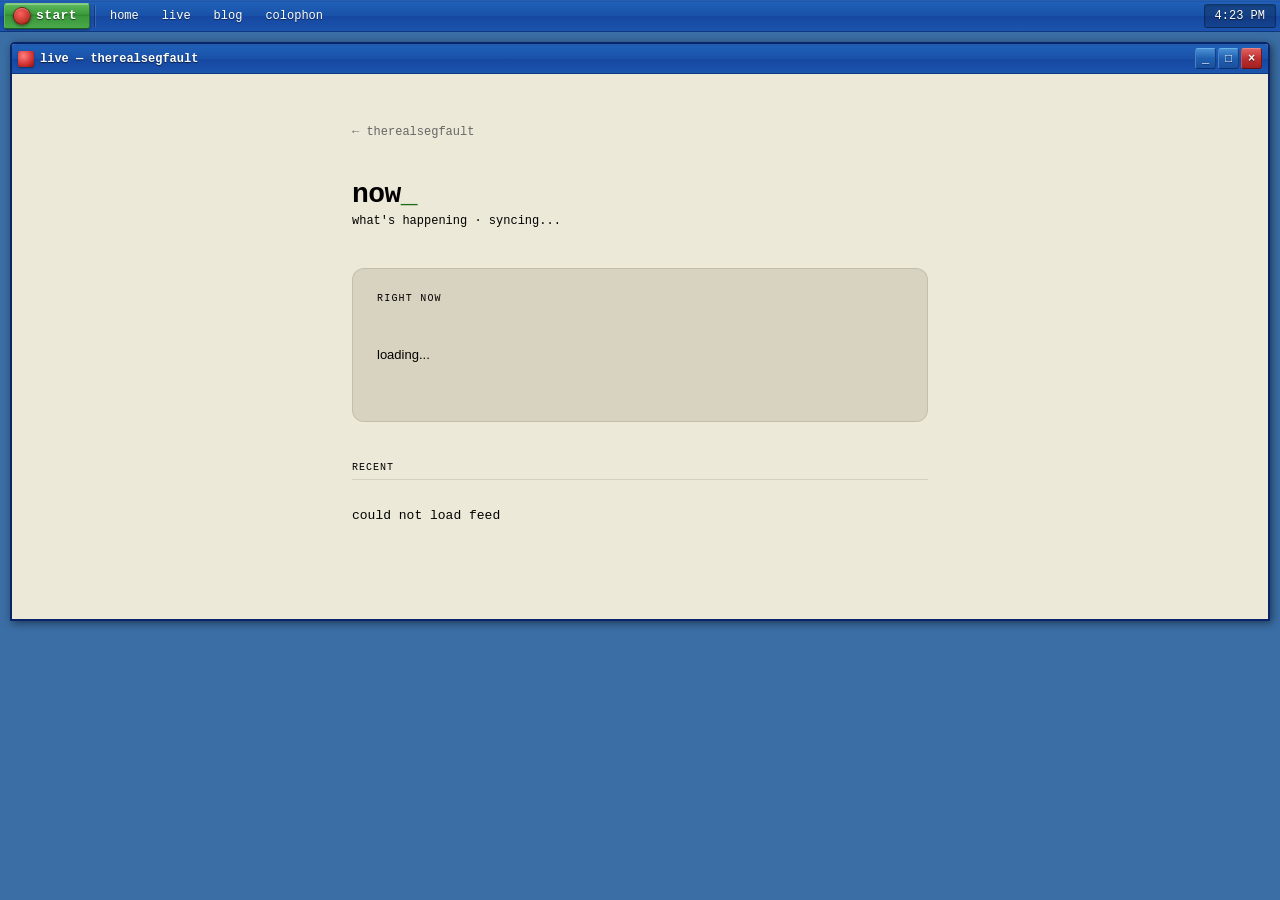
<file: live.html>
<!DOCTYPE html>
<html lang="en">
<head>
  <meta charset="UTF-8" />
  <meta name="viewport" content="width=device-width, initial-scale=1.0" />
  <title>segfault · live</title>
  <link rel="stylesheet" href="xp.css" />
  <style>
    *, *::before, *::after { box-sizing: border-box; margin: 0; padding: 0; }
    :root {
      --bg: #0e0e0e;
      --bg2: #161616;
      --border: rgba(255,255,255,0.08);
      --text: #e8e8e8;
      --muted: #888;
      --hint: #555;
      --green: #1D9E75;
      --green-bg: #0a2e22;
      --green-text: #5DCAA5;
      --blue-bg: #071e36;
      --blue-text: #85B7EB;
      --amber-bg: #2e1f07;
      --amber-text: #EF9F27;
      --purple-bg: #1a1733;
      --purple-text: #AFA9EC;
      --radius: 8px;
    }
    html, body { background: var(--bg); color: var(--text); font-family: 'Courier New', Courier, monospace; min-height: 100vh; }
    .page { max-width: 640px; margin: 0 auto; padding: 3rem 2rem 5rem; }
    .back { font-size: 12px; color: var(--hint); margin-bottom: 2.5rem; cursor: pointer; text-decoration: none; display: inline-block; }
    .back:hover { color: var(--green); }
    .back::before { content: '← '; }
    .page-title { font-size: 28px; font-weight: 600; color: var(--text); letter-spacing: -0.02em; margin-bottom: 4px; }
    .page-sub { font-size: 12px; color: var(--hint); margin-bottom: 2.5rem; }
    .page-sub span { color: var(--green); }

    .now-card {
      border: 0.5px solid var(--border);
      border-radius: 12px;
      padding: 1.5rem;
      margin-bottom: 2.5rem;
      background: var(--bg2);
    }
    .now-eyebrow { font-size: 10px; letter-spacing: 0.12em; text-transform: uppercase; color: var(--green); margin-bottom: 10px; }
    .now-text { font-size: 20px; font-weight: 500; color: var(--text); line-height: 1.45; font-family: -apple-system, BlinkMacSystemFont, 'Segoe UI', sans-serif; }
    .now-meta { font-size: 11px; color: var(--hint); margin-top: 10px; }

    .section-label { font-size: 10px; letter-spacing: 0.1em; text-transform: uppercase; color: var(--hint); margin-bottom: 0.75rem; padding-bottom: 6px; border-bottom: 0.5px solid var(--border); }

    .feed { display: flex; flex-direction: column; }
    .entry { display: grid; grid-template-columns: 90px 1fr; gap: 16px; padding: 13px 0; border-bottom: 0.5px solid var(--border); align-items: start; }
    .entry:last-child { border-bottom: none; }
    .entry-time { font-size: 11px; color: var(--hint); padding-top: 3px; white-space: nowrap; }
    .entry-text { font-size: 14px; color: var(--muted); font-family: -apple-system, BlinkMacSystemFont, 'Segoe UI', sans-serif; line-height: 1.5; }
    .tag { display: inline-block; font-size: 10px; border-radius: 5px; padding: 1px 7px; margin-right: 6px; font-family: 'Courier New', monospace; vertical-align: middle; }
    .tag-code    { color: var(--purple-text); background: var(--purple-bg); }
    .tag-music   { color: var(--amber-text);  background: var(--amber-bg); }
    .tag-server  { color: var(--blue-text);   background: var(--blue-bg); }
    .tag-life    { color: var(--green-text);  background: var(--green-bg); }

    .loading { font-size: 13px; color: var(--hint); padding: 2rem 0; }
    .error   { font-size: 13px; color: #E24B4A; padding: 1rem 0; }

    @media (max-width: 480px) {
      .page { padding: 2rem 1.25rem 4rem; }
      .now-text { font-size: 17px; }
      .entry { grid-template-columns: 70px 1fr; gap: 10px; }
    }
  </style>
</head>
<body>

<div id="xp-page-content" style="display:none;">
<div class="page">
  <a class="back" href="index.html">therealsegfault</a>
  <div class="page-title">now<span style="color:var(--green);">_</span></div>
  <div class="page-sub">what's happening · <span id="sync-time">syncing...</span></div>

  <div id="now-card" class="now-card">
    <div class="now-eyebrow">right now</div>
    <div class="now-text loading">loading...</div>
  </div>

  <div class="section-label">recent</div>
  <div id="feed" class="feed"><div class="loading">loading feed...</div></div>
</div>

<script>
const REPO = 'therealsegfault/my-page';
const FILE = 'nows.json';
const API  = 'https://api.github.com/repos/' + REPO + '/contents/' + FILE;

function timeAgo(iso) {
  const s = Math.round((Date.now() - new Date(iso)) / 1000);
  if (s < 60)   return s + 's ago';
  if (s < 3600) return Math.round(s / 60) + 'm ago';
  if (s < 86400)return Math.round(s / 3600) + 'h ago';
  if (s < 604800)return Math.round(s / 86400) + 'd ago';
  return new Date(iso).toLocaleDateString([], {month:'short', day:'numeric'});
}

function tagClass(t) {
  const map = {code:'tag-code', music:'tag-music', server:'tag-server', life:'tag-life'};
  return map[t] || 'tag-life';
}

async function load() {
  try {
    const r = await fetch(API, { headers: { 'Accept': 'application/vnd.github+json' } });
    const meta = await r.json();
    const nows = JSON.parse(atob(meta.content.replace(/\n/g, '')));
    if (!nows.length) return;

    const latest = nows[0];
    document.getElementById('now-card').innerHTML =
      '<div class="now-eyebrow">right now</div>' +
      '<div class="now-text">' + latest.text + '</div>' +
      '<div class="now-meta">' + timeAgo(latest.ts) + '</div>';

    const rest = nows.slice(1);
    if (!rest.length) {
      document.getElementById('feed').innerHTML = '<div class="loading" style="color:var(--hint);font-size:12px;">nothing yet</div>';
      return;
    }
    document.getElementById('feed').innerHTML = rest.map(n =>
      '<div class="entry">' +
        '<div class="entry-time">' + timeAgo(n.ts) + '</div>' +
        '<div class="entry-text">' +
          (n.tag ? '<span class="tag ' + tagClass(n.tag) + '">' + n.tag + '</span>' : '') +
          n.text +
        '</div>' +
      '</div>'
    ).join('');

    document.getElementById('sync-time').innerHTML =
      'last updated <span>' + timeAgo(latest.ts) + '</span>';
  } catch(e) {
    document.getElementById('feed').innerHTML = '<div class="error">could not load feed</div>';
  }
}

load();
setInterval(load, 60000);
</script>
</div>

<script src="xp-shell.js"></script>
<script>xpInject({ title: 'live — therealsegfault', icon: 'live' });</script>
</body>
</html>
</file>
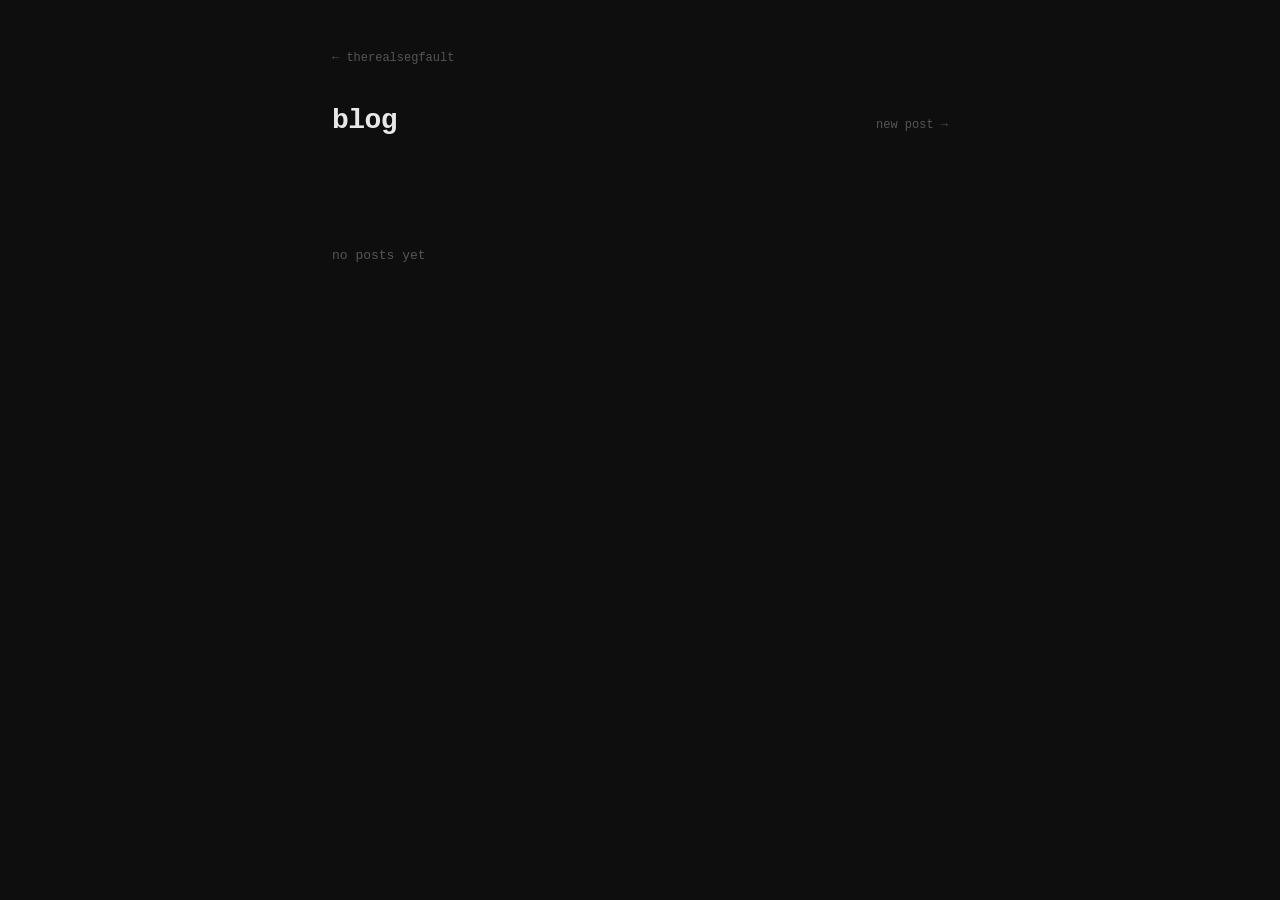
<file: blogposts/blog-index.html>
<!DOCTYPE html>
<html lang="en">
<head>
  <meta charset="UTF-8" />
  <meta name="viewport" content="width=device-width, initial-scale=1.0" />
  <title>segfault · blog</title>
  <style>
    *, *::before, *::after { box-sizing: border-box; margin: 0; padding: 0; }
    :root {
      --bg: #0e0e0e; --bg2: #161616; --border: rgba(255,255,255,0.08);
      --text: #e8e8e8; --muted: #888; --hint: #555; --green: #1D9E75;
      --green-bg: #0a2e22; --green-text: #5DCAA5;
    }
    html, body { background: var(--bg); color: var(--text); font-family: 'Courier New', Courier, monospace; min-height: 100vh; }
    .page { max-width: 680px; margin: 0 auto; padding: 3rem 2rem 5rem; }
    a.back { font-size: 12px; color: var(--hint); margin-bottom: 2.5rem; display: inline-block; text-decoration: none; }
    a.back:hover { color: var(--green); }
    a.back::before { content: '← '; }
    .header-row { display: flex; align-items: baseline; justify-content: space-between; margin-bottom: 2.5rem; }
    .page-title { font-size: 28px; font-weight: 600; letter-spacing: -0.02em; }
    .new-link { font-size: 12px; color: var(--hint); text-decoration: none; }
    .new-link:hover { color: var(--green); }

    .post-list { display: flex; flex-direction: column; }
    .post-item {
      display: grid; grid-template-columns: 90px 1fr; gap: 20px;
      padding: 18px 0; border-bottom: 0.5px solid var(--border);
      text-decoration: none; align-items: start;
    }
    .post-item:last-child { border-bottom: none; }
    .post-item:hover .post-title { color: var(--green); }
    .post-date { font-size: 11px; color: var(--hint); padding-top: 4px; white-space: nowrap; }
    .post-title { font-size: 16px; font-weight: 500; color: var(--text); line-height: 1.4; font-family: -apple-system, BlinkMacSystemFont, sans-serif; transition: color 0.15s; }
    .post-subtitle { font-size: 13px; color: var(--muted); margin-top: 4px; line-height: 1.5; font-family: -apple-system, BlinkMacSystemFont, sans-serif; }
    .post-tags { display: flex; flex-wrap: wrap; gap: 5px; margin-top: 8px; }
    .tag { font-size: 10px; color: var(--green-text); background: var(--green-bg); border-radius: 5px; padding: 2px 8px; font-family: 'Courier New', monospace; }

    .empty { font-size: 13px; color: var(--hint); padding: 3rem 0; }
    .filter-row { display: flex; gap: 8px; flex-wrap: wrap; margin-bottom: 1.5rem; }
    .filter-tag { font-size: 11px; color: var(--hint); background: var(--bg2); border: 0.5px solid var(--border); border-radius: 5px; padding: 3px 10px; cursor: pointer; font-family: 'Courier New', monospace; }
    .filter-tag.active { color: var(--green-text); background: var(--green-bg); border-color: transparent; }
  </style>
</head>
<body>
<div class="page">
  <a class="back" href="../index.html">therealsegfault</a>
  <div class="header-row">
    <div class="page-title">blog</div>
    <a class="new-link" href="editor.html">new post →</a>
  </div>
  <div class="filter-row" id="filter-row"></div>
  <div class="post-list" id="post-list"><div class="empty">loading...</div></div>
</div>

<script>
const OWNER = 'therealsegfault', REPO = 'my-page';
const INDEX_API = `https://api.github.com/repos/${OWNER}/${REPO}/contents/blogposts/index.json`;
let allPosts = [], activeTag = null;

function fmtDate(iso) {
  return new Date(iso).toLocaleDateString([], {month:'short', day:'numeric', year:'numeric'});
}

async function load() {
  try {
    const r = await fetch(INDEX_API, { headers: { 'Accept': 'application/vnd.github+json' } });
    const meta = await r.json();
    allPosts = JSON.parse(atob(meta.content.replace(/\n/g,'')));
    renderFilters();
    renderPosts();
  } catch(e) {
    document.getElementById('post-list').innerHTML = '<div class="empty">no posts yet</div>';
  }
}

function renderFilters() {
  const allTags = [...new Set(allPosts.flatMap(p => p.tags || []))];
  if (!allTags.length) return;
  const row = document.getElementById('filter-row');
  row.innerHTML = allTags.map(t =>
    `<span class="filter-tag ${activeTag===t?'active':''}" onclick="filterTag('${t}')">${t}</span>`
  ).join('');
}

function filterTag(t) {
  activeTag = activeTag === t ? null : t;
  renderFilters();
  renderPosts();
}

function renderPosts() {
  const posts = activeTag ? allPosts.filter(p => (p.tags||[]).includes(activeTag)) : allPosts;
  const el = document.getElementById('post-list');
  if (!posts.length) { el.innerHTML = '<div class="empty">no posts yet</div>'; return; }
  el.innerHTML = posts.map(p => `
    <a class="post-item" href="post.html?f=${encodeURIComponent(p.file)}">
      <div class="post-date">${fmtDate(p.date)}</div>
      <div>
        <div class="post-title">${p.title}</div>
        ${p.subtitle ? `<div class="post-subtitle">${p.subtitle}</div>` : ''}
        ${p.tags?.length ? `<div class="post-tags">${p.tags.map(t=>`<span class="tag">${t}</span>`).join('')}</div>` : ''}
      </div>
    </a>
  `).join('');
}

load();
</script>
</body>
</html>
</file>
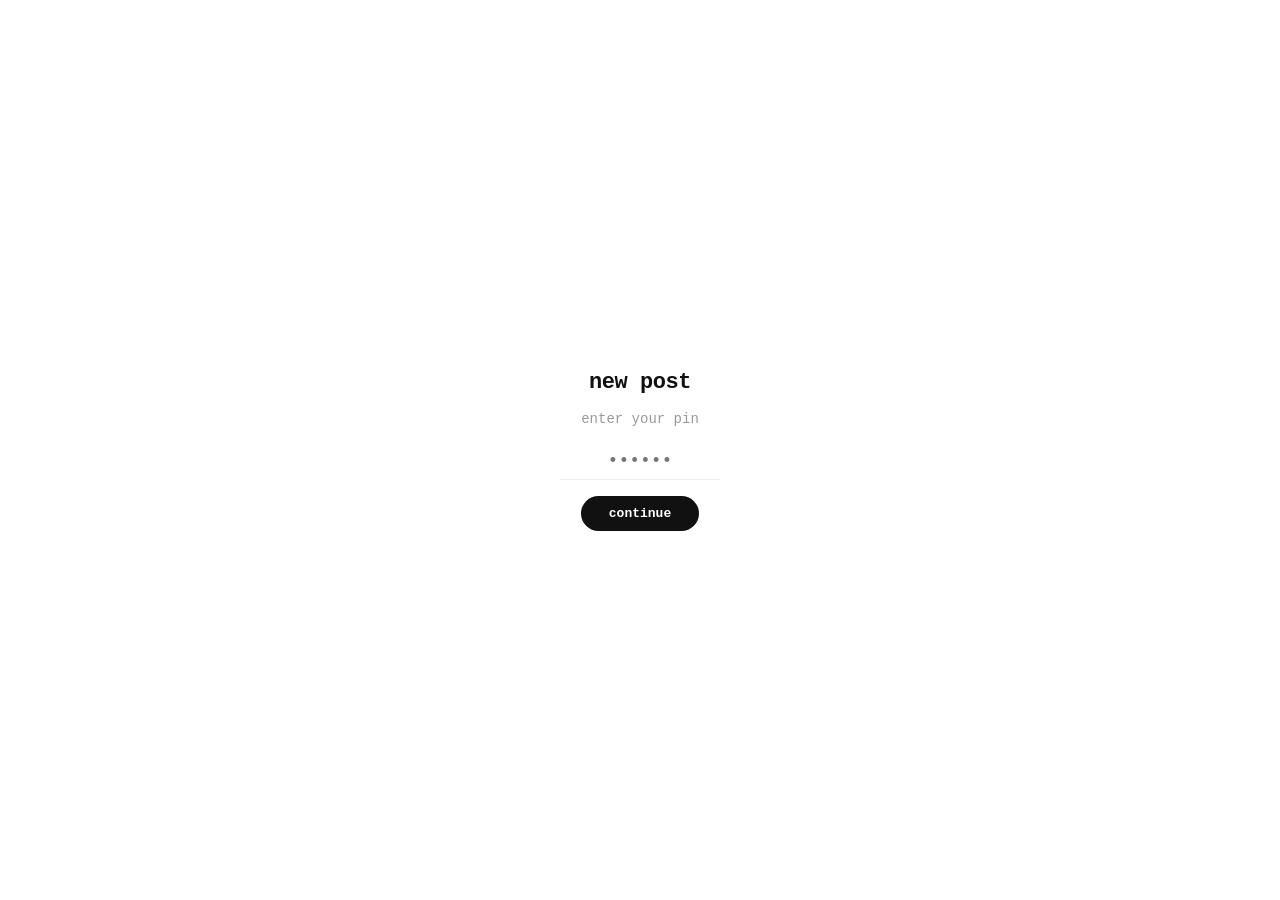
<file: blogposts/editor.html>
<!DOCTYPE html>
<html lang="en">
<head>
  <meta charset="UTF-8" />
  <meta name="viewport" content="width=device-width, initial-scale=1.0" />
  <title>new post · segfault</title>
  <style>
    *, *::before, *::after { box-sizing: border-box; margin: 0; padding: 0; }
    :root {
      --text: #111;
      --muted: #999;
      --hint: #ccc;
      --border: #efefef;
      --green: #1D9E75;
      --red: #E24B4A;
      --safe-bottom: env(safe-area-inset-bottom, 0px);
    }
    html, body { min-height: 100vh; background: #fff; color: var(--text); font-family: 'Courier New', Courier, monospace; }
    .page { max-width: 720px; margin: 0 auto; padding: 3rem 2rem 6rem; }

    .topbar { display: flex; align-items: center; justify-content: space-between; margin-bottom: 2.5rem; }
    .back { font-size: 12px; color: var(--hint); text-decoration: none; }
    .back:hover { color: var(--text); }
    .back::before { content: '← '; }
    .topbar-actions { display: flex; gap: 10px; align-items: center; }

    .field { margin-bottom: 1.5rem; }
    .field label { display: block; font-size: 10px; letter-spacing: 0.1em; text-transform: uppercase; color: var(--hint); margin-bottom: 6px; }
    .field input[type=text] {
      width: 100%; border: none; border-bottom: 1px solid var(--border);
      outline: none; font-family: 'Courier New', monospace;
      color: var(--text); background: transparent; padding: 6px 0;
      font-size: 15px;
    }
    .field input[type=text]:focus { border-bottom-color: var(--text); }

    #title-input { font-size: 24px; font-weight: 600; letter-spacing: -0.02em; }
    #subtitle-input { font-size: 16px; color: var(--muted); }

    .tags-row { display: flex; flex-wrap: wrap; gap: 6px; align-items: center; }
    .tag-pill {
      font-size: 11px; color: #085041; background: #E1F5EE;
      border-radius: 6px; padding: 3px 10px; cursor: pointer;
      display: flex; align-items: center; gap: 4px;
    }
    .tag-pill .remove { color: #1D9E75; font-size: 13px; line-height: 1; }
    .tag-pill .remove:hover { color: #E24B4A; }
    #tag-input {
      border: none; outline: none; font-family: 'Courier New', monospace;
      font-size: 12px; color: var(--text); background: transparent;
      min-width: 80px;
    }

    .toolbar {
      display: flex; gap: 4px; flex-wrap: wrap;
      padding: 8px 0; border-top: 1px solid var(--border);
      border-bottom: 1px solid var(--border); margin-bottom: 0;
    }
    .tb-btn {
      font-family: 'Courier New', monospace; font-size: 12px;
      color: var(--muted); background: none; border: none;
      cursor: pointer; padding: 4px 8px; border-radius: 4px;
    }
    .tb-btn:hover { background: var(--border); color: var(--text); }

    #body-input {
      width: 100%; min-height: 400px; border: none; outline: none;
      resize: none; font-family: 'Courier New', Courier, monospace;
      font-size: 15px; color: var(--text); line-height: 1.8;
      background: transparent; padding: 1.5rem 0;
      caret-color: var(--green);
    }
    #body-input::placeholder { color: var(--hint); }

    .drop-zone {
      border: 1.5px dashed var(--border); border-radius: 8px;
      padding: 1.5rem; text-align: center; margin-top: 1rem;
      font-size: 12px; color: var(--hint); cursor: pointer;
      transition: border-color 0.15s, background 0.15s;
    }
    .drop-zone.drag-over { border-color: var(--green); background: #f0faf6; }
    .drop-zone input { display: none; }

    .attachments { margin-top: 0.75rem; display: flex; flex-direction: column; gap: 6px; }
    .attachment {
      display: flex; align-items: center; gap: 8px;
      font-size: 12px; color: var(--muted);
      padding: 6px 10px; background: #f9f9f9; border-radius: 6px;
    }
    .attachment .att-url { flex: 1; color: var(--green); overflow: hidden; text-overflow: ellipsis; white-space: nowrap; }
    .attachment .att-copy { cursor: pointer; color: var(--hint); font-size: 11px; }
    .attachment .att-copy:hover { color: var(--text); }
    .attachment .att-insert { cursor: pointer; color: var(--green); font-size: 11px; }
    .uploading { font-size: 12px; color: var(--hint); padding: 4px 0; }

    .post-btn {
      font-family: 'Courier New', monospace; font-size: 14px; font-weight: 600;
      color: #fff; background: var(--text); border: none; border-radius: 20px;
      padding: 10px 28px; cursor: pointer; transition: background 0.15s;
      display: flex; align-items: center; gap: 8px;
    }
    .post-btn:disabled { background: var(--hint); cursor: default; }
    .post-btn.success { background: var(--green); }

    .spinner { width: 14px; height: 14px; border: 2px solid rgba(255,255,255,0.3); border-top-color: #fff; border-radius: 50%; animation: spin 0.6s linear infinite; }
    @keyframes spin { to { transform: rotate(360deg); } }

    .error-toast {
      display: none; position: fixed; bottom: 24px; left: 50%; transform: translateX(-50%);
      background: var(--red); color: #fff; font-size: 12px;
      padding: 8px 16px; border-radius: 20px; white-space: nowrap; z-index: 99;
    }
    .error-toast.show { display: block; }

    .pin-overlay {
      position: fixed; inset: 0; background: #fff;
      display: flex; flex-direction: column; align-items: center; justify-content: center;
      gap: 16px; z-index: 100; padding: 2rem;
    }
    .pin-overlay p { font-size: 14px; color: var(--muted); }
    .pin-overlay input {
      font-family: 'Courier New', monospace; font-size: 18px;
      border: none; border-bottom: 1px solid var(--border);
      outline: none; text-align: center; padding: 8px 0; width: 160px;
      background: transparent;
    }
    .pin-overlay input:focus { border-bottom-color: var(--text); }
    .pin-overlay button {
      font-family: 'Courier New', monospace; font-size: 13px; font-weight: 600;
      color: #fff; background: var(--text); border: none; border-radius: 20px;
      padding: 10px 28px; cursor: pointer;
    }
  </style>
</head>
<body>

<div class="pin-overlay" id="pin-overlay">
  <span style="font-size:22px;font-weight:600;letter-spacing:-0.02em;">new post</span>
  <p>enter your pin</p>
  <input type="password" id="pin-input" placeholder="••••••" autocomplete="off" />
  <button onclick="checkPin()">continue</button>
</div>

<div class="page">
  <div class="topbar">
    <a class="back" href="index.html">blog</a>
    <div class="topbar-actions">
      <span style="font-size:11px;color:var(--hint);" id="status-text"></span>
      <button class="post-btn" id="post-btn" onclick="publish()">
        <span id="post-label">publish</span>
      </button>
    </div>
  </div>

  <div class="field">
    <label>title</label>
    <input type="text" id="title-input" placeholder="what's this about" autocorrect="off" spellcheck="true" />
  </div>

  <div class="field">
    <label>subtitle</label>
    <input type="text" id="subtitle-input" placeholder="a little more context" autocorrect="off" spellcheck="true" />
  </div>

  <div class="field">
    <label>tags</label>
    <div class="tags-row" id="tags-row">
      <input type="text" id="tag-input" placeholder="add tag..." />
    </div>
  </div>

  <div class="toolbar">
    <button class="tb-btn" onclick="wrap('**','**')">b</button>
    <button class="tb-btn" onclick="wrap('*','*')"><em>i</em></button>
    <button class="tb-btn" onclick="wrap('`','`')">code</button>
    <button class="tb-btn" onclick="insertBlock('```\n','\n```')">block</button>
    <button class="tb-btn" onclick="insertHeading()">h2</button>
    <button class="tb-btn" onclick="insertLink()">link</button>
    <button class="tb-btn" onclick="insertImage()">img</button>
    <button class="tb-btn" onclick="insertVideo()">vid</button>
    <button class="tb-btn" onclick="insertAudio()">aud</button>
    <button class="tb-btn" onclick="insertHR()">—</button>
  </div>

  <textarea id="body-input" placeholder="write something..."></textarea>
</div>

<div class="error-toast" id="error-toast"></div>

<script>
const CORRECT_PIN = '171975';
const GH_TOKEN_KEY = 'inow_token';
const OWNER = 'therealsegfault', REPO = 'my-page';
const POSTS_INDEX = 'blogposts/index.json';

let tags = [];
let token = localStorage.getItem(GH_TOKEN_KEY) || '';

function checkPin() {
  const val = document.getElementById('pin-input').value;
  if (val === CORRECT_PIN) {
    document.getElementById('pin-overlay').style.display = 'none';
    document.getElementById('title-input').focus();
  } else {
    showError('wrong pin');
    document.getElementById('pin-input').value = '';
  }
}
document.getElementById('pin-input').addEventListener('keydown', e => { if (e.key === 'Enter') checkPin(); });

if (localStorage.getItem('inow_authed')) {
  document.getElementById('pin-overlay').style.display = 'none';
  document.getElementById('title-input').focus();
}

function showError(msg) {
  const el = document.getElementById('error-toast');
  el.textContent = msg;
  el.classList.add('show');
  setTimeout(() => el.classList.remove('show'), 3000);
}

function setStatus(msg) { document.getElementById('status-text').textContent = msg; }

// Tags
const tagInput = document.getElementById('tag-input');
tagInput.addEventListener('keydown', e => {
  if ((e.key === 'Enter' || e.key === ',') && tagInput.value.trim()) {
    e.preventDefault();
    addTag(tagInput.value.trim().replace(/,/g,''));
    tagInput.value = '';
  }
  if (e.key === 'Backspace' && !tagInput.value && tags.length) {
    removeTag(tags[tags.length-1]);
  }
});

function addTag(t) {
  if (!t || tags.includes(t)) return;
  tags.push(t);
  renderTags();
}
function removeTag(t) {
  tags = tags.filter(x => x !== t);
  renderTags();
}
function renderTags() {
  const row = document.getElementById('tags-row');
  row.innerHTML = '';
  tags.forEach(t => {
    const pill = document.createElement('span');
    pill.className = 'tag-pill';
    pill.innerHTML = `${t}<span class="remove" onclick="removeTag('${t}')">×</span>`;
    row.appendChild(pill);
  });
  row.appendChild(tagInput);
  tagInput.focus();
}

// Toolbar
function wrap(before, after) {
  const ta = document.getElementById('body-input');
  const s = ta.selectionStart, e = ta.selectionEnd;
  const sel = ta.value.slice(s, e) || 'text';
  ta.value = ta.value.slice(0, s) + before + sel + after + ta.value.slice(e);
  ta.focus();
  ta.setSelectionRange(s + before.length, s + before.length + sel.length);
}
function insertBlock(before, after) {
  const ta = document.getElementById('body-input');
  const s = ta.selectionStart;
  const sel = ta.value.slice(s, ta.selectionEnd) || 'code here';
  ta.value = ta.value.slice(0, s) + before + sel + after + ta.value.slice(ta.selectionEnd);
  ta.focus();
}
function insertHeading() {
  const ta = document.getElementById('body-input');
  const s = ta.selectionStart;
  ta.value = ta.value.slice(0, s) + '\n## ' + ta.value.slice(s);
  ta.focus();
}
function insertVideo() {
  const url = prompt('video url (catbox.moe or googleusercontent):');
  if (!url) return;
  const ta = document.getElementById('body-input');
  const s = ta.selectionStart;
  ta.value = ta.value.slice(0, s) + `<video controls src="${url}" style="max-width:100%;border-radius:8px;"></video>` + ta.value.slice(s);
  ta.focus();
}
function insertAudio() {
  const url = prompt('audio url (catbox.moe or googleusercontent):');
  if (!url) return;
  const ta = document.getElementById('body-input');
  const s = ta.selectionStart;
  ta.value = ta.value.slice(0, s) + `<audio controls src="${url}" style="width:100%;margin:1rem 0;"></audio>` + ta.value.slice(s);
  ta.focus();
}
function insertImage() {
  const url = prompt('image url (upload to catbox.moe first):');
  if (!url) return;
  const alt = prompt('alt text (optional):') || '';
  const ta = document.getElementById('body-input');
  const s = ta.selectionStart;
  ta.value = ta.value.slice(0, s) + `![${alt}](${url})` + ta.value.slice(s);
  ta.focus();
}
function insertLink() {
  const url = prompt('url:');
  if (!url) return;
  wrap('[', `](${url})`);
}
function insertHR() {
  const ta = document.getElementById('body-input');
  const s = ta.selectionStart;
  ta.value = ta.value.slice(0, s) + '\n\n---\n\n' + ta.value.slice(s);
  ta.focus();
}

// File upload to Catbox
async function uploadToCatbox(file) {
  const fd = new FormData();
  fd.append('reqtype', 'fileupload');
  fd.append('fileToUpload', file);
  const r = await fetch('https://catbox.moe/user/api.php', { method: 'POST', body: fd });
  const url = await r.text();
  if (!url.startsWith('https://')) throw new Error('catbox upload failed');
  return url.trim();
}

function addAttachment(name, url) {
  const el = document.createElement('div');
  el.className = 'attachment';
  el.innerHTML = `<span>${name}</span><span class="att-url">${url}</span><span class="att-insert" onclick="insertAttachment('${name}','${url}')">insert</span><span class="att-copy" onclick="navigator.clipboard.writeText('${url}')">copy</span>`;
  document.getElementById('attachments').appendChild(el);
}

function insertAttachment(name, url) {
  const ta = document.getElementById('body-input');
  const isImage = /\.(png|jpg|jpeg|gif|webp)$/i.test(url);
  const md = isImage ? `![${name}](${url})` : `[${name}](${url})`;
  const s = ta.selectionStart;
  ta.value = ta.value.slice(0, s) + md + ta.value.slice(s);
  ta.focus();
}

async function handleFiles(files) {
  for (const file of files) {
    const uploading = document.createElement('div');
    uploading.className = 'uploading';
    uploading.textContent = `uploading ${file.name}...`;
    document.getElementById('attachments').appendChild(uploading);
    try {
      const url = await uploadToCatbox(file);
      uploading.remove();
      addAttachment(file.name, url);
    } catch(e) {
      uploading.remove();
      showError(`failed to upload ${file.name}`);
    }
  }
}

const dropZone = document.getElementById('drop-zone');
const fileInput = document.getElementById('file-input');
dropZone.addEventListener('dragover', e => { e.preventDefault(); dropZone.classList.add('drag-over'); });
dropZone.addEventListener('dragleave', () => dropZone.classList.remove('drag-over'));
dropZone.addEventListener('drop', e => { e.preventDefault(); dropZone.classList.remove('drag-over'); handleFiles(e.dataTransfer.files); });
fileInput.addEventListener('change', () => handleFiles(fileInput.files));

// GitHub API helpers
async function ghHeaders() {
  return { 'Authorization': `Bearer ${token}`, 'Accept': 'application/vnd.github+json', 'Content-Type': 'application/json' };
}
async function ghGet(path) {
  const r = await fetch(`https://api.github.com/repos/${OWNER}/${REPO}/contents/${path}`, { headers: await ghHeaders() });
  return r.json();
}
async function ghPut(path, content, message, sha) {
  const body = { message, content: btoa(unescape(encodeURIComponent(content))), ...(sha ? {sha} : {}) };
  const r = await fetch(`https://api.github.com/repos/${OWNER}/${REPO}/contents/${path}`, {
    method: 'PUT', headers: await ghHeaders(), body: JSON.stringify(body)
  });
  const data = await r.json();
  if (!r.ok) throw new Error(data.message || 'github write failed');
  return data;
}

function slugify(str) {
  return str.toLowerCase().replace(/[^a-z0-9]+/g,'-').replace(/^-|-$/g,'');
}

async function publish() {
  const title    = document.getElementById('title-input').value.trim();
  const subtitle = document.getElementById('subtitle-input').value.trim();
  const body     = document.getElementById('body-input').value.trim();
  if (!title) { showError('title required'); return; }
  if (!body)  { showError('body required'); return; }

  const btn   = document.getElementById('post-btn');
  const label = document.getElementById('post-label');
  btn.disabled = true;
  label.innerHTML = '<div class="spinner"></div>';
  setStatus('publishing...');

  try {
    const now   = new Date();
    const iso   = now.toISOString();
    const date  = iso.slice(0,10);
    const slug  = slugify(title);
    const fname = `blogposts/posts/${date}-${slug}.md`;

    const frontmatter = `---\ntitle: ${title}\nsubtitle: ${subtitle}\ndate: ${iso}\ntags: [${tags.map(t=>`"${t}"`).join(', ')}]\n---\n\n`;
    const postContent = frontmatter + body;

    // write post file
    await ghPut(fname, postContent, `post: ${title}`);

    // update index
    let indexSha = null;
    let index = [];
    try {
      const idxMeta = await ghGet(POSTS_INDEX);
      indexSha = idxMeta.sha;
      index = JSON.parse(atob(idxMeta.content.replace(/\n/g,'')));
    } catch(e) {}

    index.unshift({ title, subtitle, slug, date, tags, file: fname });
    if (index.length > 200) index = index.slice(0, 200);
    await ghPut(POSTS_INDEX, JSON.stringify(index, null, 2), `index: add ${title}`, indexSha);

    btn.classList.add('success');
    label.textContent = '✓';
    setStatus('published!');
    setTimeout(() => { window.location.href = 'index.html'; }, 1200);

  } catch(e) {
    showError(e.message);
    btn.disabled = false;
    label.textContent = 'publish';
    setStatus('');
  }
}
</script>
</body>
</html>
</file>
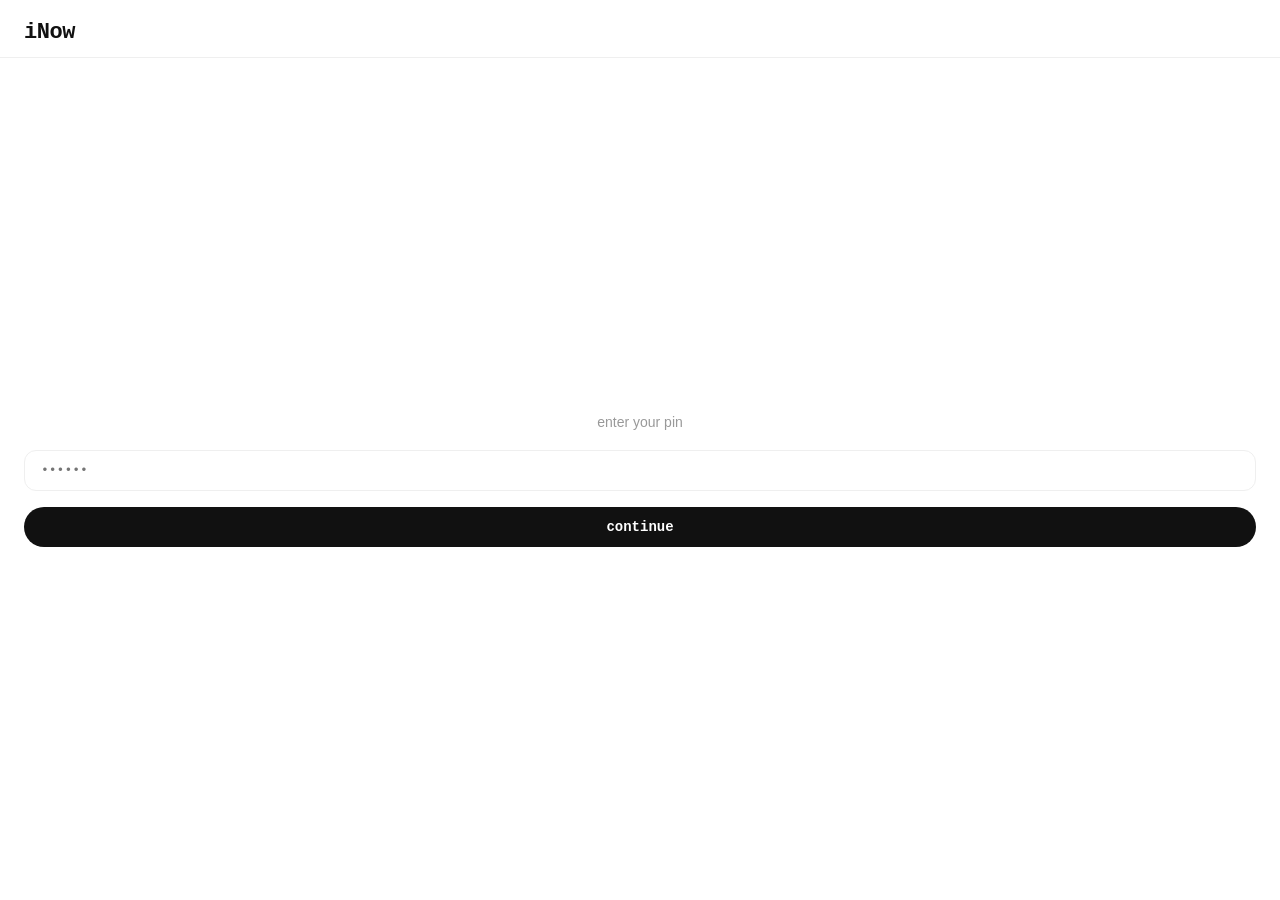
<file: inow/index1.html>
<!DOCTYPE html>
<html lang="en">
<head>
  <meta charset="UTF-8" />
  <meta name="viewport" content="width=device-width, initial-scale=1.0, viewport-fit=cover" />
  <meta name="apple-mobile-web-app-capable" content="yes" />
  <meta name="apple-mobile-web-app-status-bar-style" content="default" />
  <meta name="apple-mobile-web-app-title" content="iNow" />
  <link rel="manifest" href="manifest.json" />
  <title>iNow</title>
  <style>
    *, *::before, *::after { box-sizing: border-box; margin: 0; padding: 0; }
    :root {
      --text: #111;
      --muted: #999;
      --hint: #ccc;
      --border: #efefef;
      --green: #1D9E75;
      --safe-bottom: env(safe-area-inset-bottom, 0px);
    }
    html, body {
      height: 100%;
      background: #fff;
      color: var(--text);
      font-family: 'Courier New', Courier, monospace;
      -webkit-font-smoothing: antialiased;
      overscroll-behavior: none;
    }
    .screen { display: none; flex-direction: column; height: 100dvh; padding-top: env(safe-area-inset-top, 0px); }
    .screen.active { display: flex; }

    .compose-header, .feed-header {
      display: flex; align-items: center; justify-content: space-between;
      padding: 20px 24px 12px; border-bottom: 1px solid var(--border);
    }
    .app-title { font-size: 22px; font-weight: 600; letter-spacing: -0.02em; }
    .feed-btn, .back-btn {
      font-size: 13px; color: var(--muted); background: none;
      border: none; cursor: pointer; font-family: inherit; padding: 4px 0;
    }
    .feed-btn:hover, .back-btn:hover { color: var(--text); }
    .back-btn::before { content: '← '; }

    .compose-body { flex: 1; display: flex; flex-direction: column; padding: 28px 24px 0; overflow: hidden; }
    #now-input {
      width: 100%; flex: 1; border: none; outline: none; resize: none;
      font-family: 'Courier New', Courier, monospace;
      font-size: 20px; font-weight: 300; color: var(--text);
      line-height: 1.6; background: transparent; caret-color: var(--green);
    }
    #now-input::placeholder { color: var(--hint); }

    .compose-footer {
      padding: 16px 24px; padding-bottom: calc(16px + var(--safe-bottom));
      border-top: 1px solid var(--border);
      display: flex; align-items: center; justify-content: space-between;
    }
    .char-count { font-size: 12px; color: var(--hint); }
    .char-count.warn { color: #E24B4A; }

    .post-btn {
      font-family: 'Courier New', Courier, monospace; font-size: 14px; font-weight: 600;
      color: #fff; background: var(--text); border: none; border-radius: 20px;
      padding: 10px 24px; cursor: pointer;
      display: flex; align-items: center; gap: 8px;
      transition: background 0.15s, transform 0.1s;
    }
    .post-btn:disabled { background: var(--hint); cursor: default; }
    .post-btn.success { background: var(--green); }
    .post-btn:active:not(:disabled) { transform: scale(0.97); }

    .spinner {
      width: 14px; height: 14px;
      border: 2px solid rgba(255,255,255,0.3); border-top-color: #fff;
      border-radius: 50%; animation: spin 0.6s linear infinite;
    }
    @keyframes spin { to { transform: rotate(360deg); } }

    .feed-list { flex: 1; overflow-y: auto; padding: 0 24px; -webkit-overflow-scrolling: touch; }
    .feed-item {
      display: grid; grid-template-columns: 52px 1fr; gap: 14px;
      padding: 14px 0; border-bottom: 1px solid var(--border); align-items: start;
    }
    .feed-item:last-child { border-bottom: none; }
    .feed-ago { font-size: 11px; color: var(--muted); padding-top: 3px; white-space: nowrap; }
    .feed-text { font-size: 14px; font-weight: 300; color: var(--text); line-height: 1.55; }
    .feed-empty { padding: 48px 0; text-align: center; font-size: 13px; color: var(--hint); }

    .error-toast {
      display: none; position: fixed;
      bottom: calc(24px + var(--safe-bottom)); left: 50%; transform: translateX(-50%);
      background: #E24B4A; color: #fff; font-size: 12px;
      padding: 8px 16px; border-radius: 20px; white-space: nowrap; z-index: 99;
    }
    .error-toast.show { display: block; }

    .token-setup {
      flex: 1; display: flex; flex-direction: column;
      align-items: center; justify-content: center;
      padding: 32px 24px; gap: 16px; text-align: center;
    }
    .token-setup p { font-size: 14px; color: var(--muted); line-height: 1.7; font-family: sans-serif; }
    .token-setup input {
      width: 100%; font-family: 'Courier New', monospace; font-size: 13px;
      padding: 12px 16px; border: 1px solid var(--border); border-radius: 12px;
      outline: none; color: var(--text);
    }
    .token-setup input:focus { border-color: var(--green); }
    .save-token-btn {
      font-family: 'Courier New', monospace; font-size: 14px; font-weight: 600;
      color: #fff; background: var(--text); border: none; border-radius: 20px;
      padding: 12px 32px; cursor: pointer; width: 100%;
    }
  </style>
</head>
<body>

<div class="screen" id="screen-pin">
  <div class="compose-header"><span class="app-title">iNow</span></div>
  <div class="token-setup">
    <p>enter your pin</p>
    <input type="password" id="pin-input" placeholder="••••••" autocomplete="off" inputmode="text" />
    <button class="save-token-btn" onclick="checkPin()">continue</button>
  </div>
</div>

<div class="screen active" id="screen-setup">
  <div class="compose-header"><span class="app-title">iNow</span></div>
  <div class="token-setup">
    <p>paste your github personal access token<br/>(needs <code>repo</code> scope)</p>
    <input type="password" id="token-input" placeholder="ghp_..." autocomplete="off" autocorrect="off" spellcheck="false" />
    <button class="save-token-btn" onclick="saveToken()">save & continue</button>
  </div>
</div>

<div class="screen" id="screen-compose">
  <div class="compose-header">
    <span class="app-title">iNow</span>
    <button class="feed-btn" onclick="showFeed()">log →</button>
  </div>
  <div class="compose-body">
    <textarea id="now-input" placeholder="what are you doing right now..." maxlength="280"></textarea>
  </div>
  <div class="compose-footer">
    <span class="char-count" id="char-count">280</span>
    <button class="post-btn" id="post-btn" onclick="post()" disabled>
      <span id="post-label">post</span>
    </button>
  </div>
</div>

<div class="screen" id="screen-feed">
  <div class="feed-header">
    <button class="back-btn" onclick="showCompose()">compose</button>
    <span class="app-title">log</span>
    <button class="feed-btn" onclick="loadFeed()">refresh</button>
  </div>
  <div class="feed-list" id="feed-list"><div class="feed-empty">loading...</div></div>
</div>

<div class="error-toast" id="error-toast"></div>

<script>
const OWNER = 'therealsegfault', REPO = 'my-page', FILE = 'nows.json';
const API = `https://api.github.com/repos/${OWNER}/${REPO}/contents/${FILE}`;
const RAW = `https://raw.githubusercontent.com/${OWNER}/${REPO}/main/${FILE}`;

let token = localStorage.getItem('inow_token') || '';
let nows = [];

function timeAgo(iso) {
  const s = Math.round((Date.now() - new Date(iso)) / 1000);
  if (s < 60) return s + 's';
  if (s < 3600) return Math.round(s/60) + 'm';
  if (s < 86400) return Math.round(s/3600) + 'h';
  return Math.round(s/86400) + 'd';
}

function showScreen(id) {
  document.querySelectorAll('.screen').forEach(s => s.classList.remove('active'));
  document.getElementById(id).classList.add('active');
}
function showCompose() { showScreen('screen-compose'); document.getElementById('now-input').focus(); }
function showFeed() { showScreen('screen-feed'); loadFeed(); }

function checkPin() {
  const val = document.getElementById('pin-input').value;
  if (val === CORRECT_PIN) {
    localStorage.setItem('inow_authed', '1');
    if (token) { showCompose(); loadNows(); }
    else { showScreen('screen-setup'); }
  } else {
    showError('wrong pin');
    document.getElementById('pin-input').value = '';
  }
}

function saveToken() {
  const t = document.getElementById('token-input').value.trim();
  if (!t) return;
  localStorage.setItem('inow_token', t);
  token = t;
  showCompose();
  loadNows();
}

function showError(msg) {
  const el = document.getElementById('error-toast');
  el.textContent = msg;
  el.classList.add('show');
  setTimeout(() => el.classList.remove('show'), 3000);
}

async function headers() {
  return { 'Authorization': `Bearer ${token}`, 'Accept': 'application/vnd.github+json', 'Content-Type': 'application/json' };
}

async function loadNows() {
  try {
    const r = await fetch(RAW + '?t=' + Date.now());
    nows = await r.json();
  } catch(e) { nows = []; }
}

async function loadFeed() {
  document.getElementById('feed-list').innerHTML = '<div class="feed-empty">loading...</div>';
  await loadNows();
  const el = document.getElementById('feed-list');
  if (!nows.length) { el.innerHTML = '<div class="feed-empty">nothing yet</div>'; return; }
  el.innerHTML = nows.map(n => `<div class="feed-item"><div class="feed-ago">${timeAgo(n.ts)}</div><div class="feed-text">${n.text}</div></div>`).join('');
}

async function post() {
  const input = document.getElementById('now-input');
  const text = input.value.trim();
  if (!text) return;
  const btn = document.getElementById('post-btn');
  const label = document.getElementById('post-label');
  btn.disabled = true;
  label.innerHTML = '<div class="spinner"></div>';
  try {
    const metaR = await fetch(API, { headers: await headers() });
    const meta = await metaR.json();
    if (!metaR.ok) throw new Error(meta.message || 'fetch failed');
    const existing = JSON.parse(atob(meta.content.replace(/\n/g, '')));
    const entry = { text, ts: new Date().toISOString() };
    const updated = [entry, ...existing].slice(0, 50);
    const newContent = btoa(unescape(encodeURIComponent(JSON.stringify(updated, null, 2))));
    const putR = await fetch(API, {
      method: 'PUT', headers: await headers(),
      body: JSON.stringify({ message: `now: ${text.slice(0, 60)}`, content: newContent, sha: meta.sha })
    });
    if (!putR.ok) { const err = await putR.json(); throw new Error(err.message || 'commit failed'); }
    nows = updated;
    input.value = '';
    updateCharCount();
    btn.classList.add('success');
    label.textContent = '✓';
    setTimeout(() => { btn.classList.remove('success'); label.textContent = 'post'; btn.disabled = false; }, 1500);
  } catch(e) {
    showError(e.message);
    btn.disabled = false;
    label.textContent = 'post';
  }
}

const input = document.getElementById('now-input');
const postBtn = document.getElementById('post-btn');
function updateCharCount() {
  const rem = 280 - input.value.length;
  const el = document.getElementById('char-count');
  el.textContent = rem;
  el.classList.toggle('warn', rem < 20);
  postBtn.disabled = input.value.trim().length === 0;
}
input.addEventListener('input', updateCharCount);
input.addEventListener('keydown', e => { if (e.key === 'Enter' && (e.metaKey || e.ctrlKey)) post(); });

const CORRECT_PIN = 'REPLACE_ME';

if (token) { showCompose(); loadNows(); }
else if (!localStorage.getItem('inow_authed')) { showScreen('screen-pin'); }
else { showScreen('screen-setup'); }
</script>
</body>
</html>
</file>
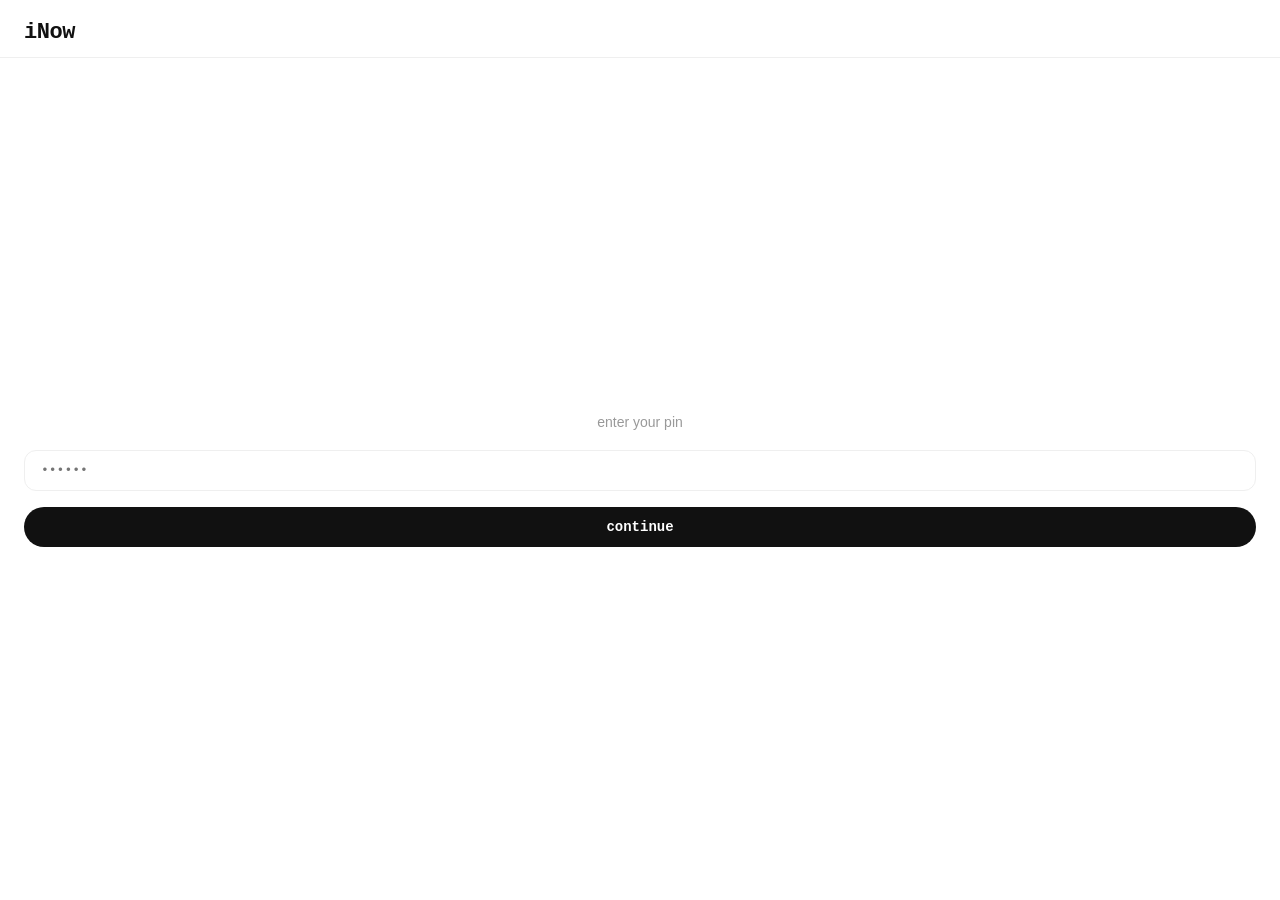
<file: inow/inow.html>
<!DOCTYPE html>
<html lang="en">
<head>
  <meta charset="UTF-8" />
  <meta name="viewport" content="width=device-width, initial-scale=1.0, viewport-fit=cover" />
  <meta name="apple-mobile-web-app-capable" content="yes" />
  <meta name="apple-mobile-web-app-status-bar-style" content="default" />
  <meta name="apple-mobile-web-app-title" content="iNow" />
  <link rel="manifest" href="manifest.json" />
  <title>iNow</title>
  <style>
    *, *::before, *::after { box-sizing: border-box; margin: 0; padding: 0; }
    :root {
      --text: #111;
      --muted: #999;
      --hint: #ccc;
      --border: #efefef;
      --green: #1D9E75;
      --safe-bottom: env(safe-area-inset-bottom, 0px);
    }
    html, body {
      height: 100%;
      background: #fff;
      color: var(--text);
      font-family: 'Courier New', Courier, monospace;
      -webkit-font-smoothing: antialiased;
      overscroll-behavior: none;
    }
    .screen { display: none; flex-direction: column; height: 100dvh; padding-top: env(safe-area-inset-top, 0px); }
    .screen.active { display: flex; }

    .compose-header, .feed-header {
      display: flex; align-items: center; justify-content: space-between;
      padding: 20px 24px 12px; border-bottom: 1px solid var(--border);
    }
    .app-title { font-size: 22px; font-weight: 600; letter-spacing: -0.02em; }
    .feed-btn, .back-btn {
      font-size: 13px; color: var(--muted); background: none;
      border: none; cursor: pointer; font-family: inherit; padding: 4px 0;
    }
    .feed-btn:hover, .back-btn:hover { color: var(--text); }
    .back-btn::before { content: '← '; }

    .compose-body { flex: 1; display: flex; flex-direction: column; padding: 28px 24px 0; overflow: hidden; }
    #now-input {
      width: 100%; flex: 1; border: none; outline: none; resize: none;
      font-family: 'Courier New', Courier, monospace;
      font-size: 20px; font-weight: 300; color: var(--text);
      line-height: 1.6; background: transparent; caret-color: var(--green);
    }
    #now-input::placeholder { color: var(--hint); }

    .compose-footer {
      padding: 16px 24px; padding-bottom: calc(16px + var(--safe-bottom));
      border-top: 1px solid var(--border);
      display: flex; align-items: center; justify-content: space-between;
    }
    .char-count { font-size: 12px; color: var(--hint); }
    .char-count.warn { color: #E24B4A; }

    .post-btn {
      font-family: 'Courier New', Courier, monospace; font-size: 14px; font-weight: 600;
      color: #fff; background: var(--text); border: none; border-radius: 20px;
      padding: 10px 24px; cursor: pointer;
      display: flex; align-items: center; gap: 8px;
      transition: background 0.15s, transform 0.1s;
    }
    .post-btn:disabled { background: var(--hint); cursor: default; }
    .post-btn.success { background: var(--green); }
    .post-btn:active:not(:disabled) { transform: scale(0.97); }

    .spinner {
      width: 14px; height: 14px;
      border: 2px solid rgba(255,255,255,0.3); border-top-color: #fff;
      border-radius: 50%; animation: spin 0.6s linear infinite;
    }
    @keyframes spin { to { transform: rotate(360deg); } }

    .feed-list { flex: 1; overflow-y: auto; padding: 0 24px; -webkit-overflow-scrolling: touch; }
    .feed-item {
      display: grid; grid-template-columns: 52px 1fr; gap: 14px;
      padding: 14px 0; border-bottom: 1px solid var(--border); align-items: start;
    }
    .feed-item:last-child { border-bottom: none; }
    .feed-ago { font-size: 11px; color: var(--muted); padding-top: 3px; white-space: nowrap; }
    .feed-text { font-size: 14px; font-weight: 300; color: var(--text); line-height: 1.55; }
    .feed-empty { padding: 48px 0; text-align: center; font-size: 13px; color: var(--hint); }

    .error-toast {
      display: none; position: fixed;
      bottom: calc(24px + var(--safe-bottom)); left: 50%; transform: translateX(-50%);
      background: #E24B4A; color: #fff; font-size: 12px;
      padding: 8px 16px; border-radius: 20px; white-space: nowrap; z-index: 99;
    }
    .error-toast.show { display: block; }

    .token-setup {
      flex: 1; display: flex; flex-direction: column;
      align-items: center; justify-content: center;
      padding: 32px 24px; gap: 16px; text-align: center;
    }
    .token-setup p { font-size: 14px; color: var(--muted); line-height: 1.7; font-family: sans-serif; }
    .token-setup input {
      width: 100%; font-family: 'Courier New', monospace; font-size: 13px;
      padding: 12px 16px; border: 1px solid var(--border); border-radius: 12px;
      outline: none; color: var(--text);
    }
    .token-setup input:focus { border-color: var(--green); }
    .save-token-btn {
      font-family: 'Courier New', monospace; font-size: 14px; font-weight: 600;
      color: #fff; background: var(--text); border: none; border-radius: 20px;
      padding: 12px 32px; cursor: pointer; width: 100%;
    }
  </style>
</head>
<body>

<div class="screen" id="screen-pin">
  <div class="compose-header"><span class="app-title">iNow</span></div>
  <div class="token-setup">
    <p>enter your pin</p>
    <input type="password" id="pin-input" placeholder="••••••" autocomplete="off" inputmode="numeric" />
    <button class="save-token-btn" onclick="checkPin()">continue</button>
  </div>
</div>

<div class="screen active" id="screen-setup">
  <div class="compose-header"><span class="app-title">iNow</span></div>
  <div class="token-setup">
    <p>paste your github personal access token<br/>(needs <code>repo</code> scope)</p>
    <input type="password" id="token-input" placeholder="ghp_..." autocomplete="off" autocorrect="off" spellcheck="false" />
    <button class="save-token-btn" onclick="saveToken()">save & continue</button>
  </div>
</div>

<div class="screen" id="screen-compose">
  <div class="compose-header">
    <span class="app-title">iNow</span>
    <button class="feed-btn" onclick="showFeed()">log →</button>
  </div>
  <div class="compose-body">
    <textarea id="now-input" placeholder="what are you doing right now..." maxlength="280"></textarea>
  </div>
  <div class="compose-footer">
    <span class="char-count" id="char-count">280</span>
    <button class="post-btn" id="post-btn" onclick="post()" disabled>
      <span id="post-label">post</span>
    </button>
  </div>
</div>

<div class="screen" id="screen-feed">
  <div class="feed-header">
    <button class="back-btn" onclick="showCompose()">compose</button>
    <span class="app-title">log</span>
    <button class="feed-btn" onclick="loadFeed()">refresh</button>
  </div>
  <div class="feed-list" id="feed-list"><div class="feed-empty">loading...</div></div>
</div>

<div class="error-toast" id="error-toast"></div>

<script>
const OWNER = 'therealsegfault', REPO = 'my-page', FILE = 'nows.json';
const API = `https://api.github.com/repos/${OWNER}/${REPO}/contents/${FILE}`;
const RAW = `https://raw.githubusercontent.com/${OWNER}/${REPO}/main/${FILE}`;

let token = localStorage.getItem('inow_token') || '';
let nows = [];

function timeAgo(iso) {
  const s = Math.round((Date.now() - new Date(iso)) / 1000);
  if (s < 60) return s + 's';
  if (s < 3600) return Math.round(s/60) + 'm';
  if (s < 86400) return Math.round(s/3600) + 'h';
  return Math.round(s/86400) + 'd';
}

function showScreen(id) {
  document.querySelectorAll('.screen').forEach(s => s.classList.remove('active'));
  document.getElementById(id).classList.add('active');
}
function showCompose() { showScreen('screen-compose'); document.getElementById('now-input').focus(); }
function showFeed() { showScreen('screen-feed'); loadFeed(); }

function checkPin() {
  const val = document.getElementById('pin-input').value;
  if (val === CORRECT_PIN) {
    localStorage.setItem('inow_authed', '1');
    if (token) { showCompose(); loadNows(); }
    else { showScreen('screen-setup'); }
  } else {
    showError('wrong pin');
    document.getElementById('pin-input').value = '';
  }
}

function saveToken() {
  const t = document.getElementById('token-input').value.trim();
  if (!t) return;
  localStorage.setItem('inow_token', t);
  token = t;
  showCompose();
  loadNows();
}

function showError(msg) {
  const el = document.getElementById('error-toast');
  el.textContent = msg;
  el.classList.add('show');
  setTimeout(() => el.classList.remove('show'), 3000);
}

async function headers() {
  return { 'Authorization': `Bearer ${token}`, 'Accept': 'application/vnd.github+json', 'Content-Type': 'application/json' };
}

async function loadNows() {
  try {
    const r = await fetch(RAW + '?t=' + Date.now());
    nows = await r.json();
  } catch(e) { nows = []; }
}

async function loadFeed() {
  document.getElementById('feed-list').innerHTML = '<div class="feed-empty">loading...</div>';
  await loadNows();
  const el = document.getElementById('feed-list');
  if (!nows.length) { el.innerHTML = '<div class="feed-empty">nothing yet</div>'; return; }
  el.innerHTML = nows.map(n => `<div class="feed-item"><div class="feed-ago">${timeAgo(n.ts)}</div><div class="feed-text">${n.text}</div></div>`).join('');
}

async function post() {
  const input = document.getElementById('now-input');
  const text = input.value.trim();
  if (!text) return;
  const btn = document.getElementById('post-btn');
  const label = document.getElementById('post-label');
  btn.disabled = true;
  label.innerHTML = '<div class="spinner"></div>';
  try {
    const metaR = await fetch(API, { headers: await headers() });
    const meta = await metaR.json();
    if (!metaR.ok) throw new Error(meta.message || 'fetch failed');
    const existing = JSON.parse(atob(meta.content.replace(/\n/g, '')));
    const entry = { text, ts: new Date().toISOString() };
    const updated = [entry, ...existing].slice(0, 50);
    const newContent = btoa(unescape(encodeURIComponent(JSON.stringify(updated, null, 2))));
    const putR = await fetch(API, {
      method: 'PUT', headers: await headers(),
      body: JSON.stringify({ message: `now: ${text.slice(0, 60)}`, content: newContent, sha: meta.sha })
    });
    if (!putR.ok) { const err = await putR.json(); throw new Error(err.message || 'commit failed'); }
    nows = updated;
    input.value = '';
    updateCharCount();
    btn.classList.add('success');
    label.textContent = '✓';
    setTimeout(() => { btn.classList.remove('success'); label.textContent = 'post'; btn.disabled = false; }, 1500);
  } catch(e) {
    showError(e.message);
    btn.disabled = false;
    label.textContent = 'post';
  }
}

const input = document.getElementById('now-input');
const postBtn = document.getElementById('post-btn');
function updateCharCount() {
  const rem = 280 - input.value.length;
  const el = document.getElementById('char-count');
  el.textContent = rem;
  el.classList.toggle('warn', rem < 20);
  postBtn.disabled = input.value.trim().length === 0;
}
input.addEventListener('input', updateCharCount);
input.addEventListener('keydown', e => { if (e.key === 'Enter' && (e.metaKey || e.ctrlKey)) post(); });

const CORRECT_PIN = 'REPLACE_ME';

if (token) { showCompose(); loadNows(); }
else if (!localStorage.getItem('inow_authed')) { showScreen('screen-pin'); }
else { showScreen('screen-setup'); }
</script>
</body>
</html>
</file>
<file: xp.css>
*, *::before, *::after { box-sizing: border-box; margin: 0; padding: 0; }

body {
  font-family: Tahoma, sans-serif;
  background: #3a6ea5;
  min-height: 100vh;
}

#xp-shell { position: relative; }

.xp-bar {
  width: 100%; height: 32px;
  background: linear-gradient(to bottom, #2e6bbf 0%, #1a4d9e 4%, #2060b8 6%, #1952a8 50%, #1547a0 51%, #1c54ae 100%);
  border-bottom: 1px solid #0f3882;
  display: flex; align-items: center; padding: 0 4px; gap: 2px;
  position: relative; z-index: 50;
}

.xp-start-btn {
  height: 26px;
  background: linear-gradient(to bottom, #5db85d 0%, #3d9e3d 40%, #2e862e 50%, #3a963a 51%, #4aaa4a 100%);
  border-top: 1px solid #7dca7d; border-left: 1px solid #5cb85c;
  border-right: 1px solid #2a6e2a; border-bottom: 1px solid #1e5e1e;
  border-radius: 3px; padding: 0 12px 0 8px;
  display: flex; align-items: center; gap: 5px;
  cursor: pointer; font-size: 13px; font-weight: 700; color: #fff;
  letter-spacing: 0.03em; text-shadow: 0 1px 1px rgba(0,0,0,0.6);
  flex-shrink: 0;
  box-shadow: inset 0 1px 0 rgba(255,255,255,0.3), 0 1px 2px rgba(0,0,0,0.4);
  user-select: none;
}
.xp-start-btn:hover { filter: brightness(1.1); }
.xp-start-btn:active { filter: brightness(0.9); }

.xp-orb {
  width: 18px; height: 18px;
  background: radial-gradient(circle at 40% 35%, #ff6060, #c0392b 60%, #8b1a1a);
  border-radius: 50%; border: 1px solid rgba(0,0,0,0.4);
  box-shadow: 0 1px 3px rgba(0,0,0,0.5), inset 0 1px 0 rgba(255,180,180,0.5);
  flex-shrink: 0;
}

.xp-divider { width: 1px; height: 22px; background: rgba(0,0,0,0.3); margin: 0 2px; box-shadow: 1px 0 0 rgba(255,255,255,0.15); }

.xp-nav { display: flex; align-items: center; gap: 1px; flex: 1; }
.xp-nav-item {
  height: 26px; padding: 0 10px; border-radius: 3px;
  border: 1px solid transparent;
  display: flex; align-items: center;
  font-size: 12px; color: #fff; cursor: pointer;
  white-space: nowrap; text-decoration: none;
  text-shadow: 0 1px 1px rgba(0,0,0,0.5);
}
.xp-nav-item:hover {
  background: linear-gradient(to bottom, rgba(255,255,255,0.2), rgba(255,255,255,0.08));
  border-color: rgba(255,255,255,0.25);
}
.xp-nav-item.active {
  background: linear-gradient(to bottom, rgba(0,0,0,0.35), rgba(0,0,0,0.2));
  border-color: rgba(0,0,0,0.4);
  box-shadow: inset 0 2px 3px rgba(0,0,0,0.3);
}

.xp-clock {
  height: 24px;
  background: linear-gradient(to bottom, rgba(0,0,0,0.25), rgba(0,0,0,0.15));
  border: 1px solid rgba(0,0,0,0.3); border-radius: 3px;
  padding: 0 10px; display: flex; align-items: center;
  font-size: 12px; color: #fff;
  text-shadow: 0 1px 1px rgba(0,0,0,0.6); flex-shrink: 0;
  box-shadow: inset 0 1px 2px rgba(0,0,0,0.2);
}

.xp-start-menu {
  display: none; position: absolute;
  top: 33px; left: 4px; width: 260px;
  background: #fff; border: 1px solid #888;
  border-radius: 0 0 4px 4px; z-index: 100; overflow: hidden;
  box-shadow: 2px 2px 8px rgba(0,0,0,0.4);
}
.xp-start-menu.open { display: block; }
.xp-sm-header {
  background: linear-gradient(to bottom, #2e6bbf, #1952a8);
  padding: 10px 12px; display: flex; align-items: center; gap: 10px;
}
.xp-sm-avatar {
  width: 38px; height: 38px; border-radius: 50%;
  background: radial-gradient(circle at 40% 35%, #ff6060, #c0392b);
  border: 2px solid #fff; display: flex; align-items: center;
  justify-content: center; font-size: 16px; font-weight: 700; color: #fff;
}
.xp-sm-name { color: #fff; font-size: 13px; font-weight: 700; text-shadow: 0 1px 0 rgba(0,0,0,0.5); }
.xp-sm-body { display: grid; grid-template-columns: 1fr 1fr; border-top: 3px solid #1952a8; }
.xp-sm-col { padding: 6px 0; }
.xp-sm-col-right { background: #d6e4f7; border-left: 1px solid #9ab5d4; }
.xp-sm-item {
  display: flex; align-items: center; gap: 8px;
  padding: 5px 12px; cursor: pointer; font-size: 12px; color: #000;
  text-decoration: none;
}
.xp-sm-item:hover { background: #316ac5; color: #fff; }
.xp-sm-icon {
  width: 20px; height: 20px; border-radius: 2px;
  background: linear-gradient(135deg, #4a90d4, #1952a8);
  flex-shrink: 0;
  box-shadow: inset 0 1px 0 rgba(255,255,255,0.3);
}
.xp-sm-divider { height: 1px; background: #ccc; margin: 4px 12px; }
.xp-sm-footer {
  background: linear-gradient(to bottom, #2e6bbf, #1952a8);
  padding: 5px 8px; display: flex; justify-content: flex-end;
  border-top: 2px solid #2573b8;
}
.xp-sm-footer-btn {
  background: none; border: 1px solid rgba(255,255,255,0.3);
  color: #fff; font-size: 11px; cursor: pointer;
  padding: 2px 10px; border-radius: 2px; font-family: Tahoma, sans-serif;
}
.xp-sm-footer-btn:hover { background: rgba(255,255,255,0.2); }

.xp-desktop { background: #3a6ea5; padding: 10px; min-height: calc(100vh - 32px); }

.xp-window {
  background: #ece9d8; border: 2px solid #0a246a;
  border-radius: 5px 5px 0 0; overflow: hidden;
  box-shadow: 2px 2px 8px rgba(0,0,0,0.5);
}

.xp-titlebar {
  background: linear-gradient(to bottom, #2e6bbf 0%, #1a4d9e 4%, #2060b8 6%, #1952a8 50%, #1547a0 51%, #1c54ae 100%);
  height: 30px; padding: 0 6px;
  display: flex; align-items: center; gap: 6px;
  border-bottom: 1px solid #0f3882;
}
.xp-win-icon {
  width: 16px; height: 16px; border-radius: 2px; flex-shrink: 0;
  box-shadow: 0 1px 2px rgba(0,0,0,0.4);
}
.xp-icon-home { background: radial-gradient(circle at 35% 30%, #ffd040, #e8a000 60%, #a06000); }
.xp-icon-page { background: radial-gradient(circle at 35% 30%, #80c0ff, #3080d0 60%, #104090); }
.xp-icon-blog { background: radial-gradient(circle at 35% 30%, #ffd040, #e8a000 60%, #a06000); }
.xp-icon-music { background: radial-gradient(circle at 35% 30%, #80ff80, #30c030 60%, #106010); }
.xp-icon-live  { background: radial-gradient(circle at 35% 30%, #ff8080, #d03030 60%, #801010); }

.xp-win-title { color: #fff; font-size: 12px; font-weight: 700; flex: 1; text-shadow: 0 1px 1px rgba(0,0,0,0.6); }
.xp-win-btns { display: flex; gap: 2px; }
.xp-win-btn {
  width: 21px; height: 21px; border-radius: 3px;
  font-size: 12px; font-weight: 700; cursor: pointer;
  display: flex; align-items: center; justify-content: center;
  color: #fff; text-shadow: 0 1px 1px rgba(0,0,0,0.5); user-select: none;
}
.xp-min, .xp-max {
  background: linear-gradient(to bottom, #4a90d4, #2060b0 50%, #1a50a0);
  border-top: 1px solid #6ab0e8; border-left: 1px solid #4a80c8;
  border-right: 1px solid #104080; border-bottom: 1px solid #0a3070;
}
.xp-close {
  background: linear-gradient(to bottom, #e06060, #c03030 50%, #a02020);
  border-top: 1px solid #f08080; border-left: 1px solid #d05050;
  border-right: 1px solid #801010; border-bottom: 1px solid #601010;
}
.xp-win-btn:hover { filter: brightness(1.15); }
.xp-win-btn:active { filter: brightness(0.85); }

.xp-menubar {
  background: #ece9d8; border-bottom: 1px solid #b0a898;
  padding: 2px 6px; display: flex;
}
.xp-menu-item { font-size: 12px; color: #000; padding: 2px 8px; cursor: pointer; border-radius: 2px; }
.xp-menu-item:hover { background: #316ac5; color: #fff; }

.xp-toolbar {
  background: linear-gradient(to bottom, #f0ede0, #d8d3c0);
  border-bottom: 1px solid #b0a898;
  padding: 3px 6px; display: flex; align-items: center; gap: 4px;
}
.xp-tb-btn {
  height: 23px; padding: 0 8px;
  background: linear-gradient(to bottom, #f8f6ee, #e0ddd0);
  border-top: 1px solid #d0ccc0; border-left: 1px solid #c8c4b8;
  border-right: 1px solid #908880; border-bottom: 1px solid #888070;
  border-radius: 2px; font-size: 11px; cursor: pointer; font-family: Tahoma, sans-serif;
  display: flex; align-items: center; gap: 4px; white-space: nowrap; text-decoration: none; color: #000;
  box-shadow: inset 0 1px 0 rgba(255,255,255,0.6);
}
.xp-tb-btn:hover { background: linear-gradient(to bottom, #dceeff, #c0dcf8); border-color: #316ac5; }
.xp-tb-btn:active { background: linear-gradient(to bottom, #b8d0e8, #d0e4f8); }
.xp-tb-btn.xp-new { color: #1a6e1a; font-weight: 700; }
.xp-tb-sep { width: 1px; height: 18px; background: #999; margin: 0 2px; box-shadow: 1px 0 0 #fff; }

.xp-body { display: flex; min-height: 400px; }

.xp-sidebar {
  width: 170px;
  background: linear-gradient(to bottom, #dcd7c4, #d0cbb8);
  border-right: 1px solid #b0a898; padding: 8px; flex-shrink: 0;
}
.xp-sidebar-section { margin-bottom: 12px; }
.xp-sidebar-title {
  font-size: 11px; font-weight: 700; color: #1f5799;
  margin-bottom: 4px; padding-bottom: 3px; border-bottom: 1px solid #b0a898;
}
.xp-sidebar-item {
  display: block; font-size: 11px; color: #000;
  padding: 2px 6px; border-radius: 2px; cursor: pointer; margin-bottom: 1px;
  text-decoration: none;
}
.xp-sidebar-item:hover { background: #316ac5; color: #fff; }
.xp-sidebar-item.active {
  background: linear-gradient(to bottom, #1a4d9e, #2060b8);
  color: #fff; box-shadow: inset 0 1px 2px rgba(0,0,0,0.3);
}

.xp-content { flex: 1; padding: 12px; background: #fff; overflow: auto; }
.xp-content-title {
  font-size: 13px; font-weight: 700; color: #000;
  margin-bottom: 10px; padding-bottom: 6px; border-bottom: 1px solid #d4cfba;
}

.xp-statusbar {
  background: linear-gradient(to bottom, #d8d3c0, #c8c3b0);
  border-top: 1px solid #b0a898; height: 22px; padding: 0 8px;
  display: flex; align-items: center; font-size: 11px; color: #333; gap: 16px;
  box-shadow: inset 0 1px 0 rgba(255,255,255,0.4);
}
.xp-sb-sep { width: 1px; height: 14px; background: #999; box-shadow: 1px 0 0 #fff; }

.xp-prose { font-size: 13px; color: #222; line-height: 1.7; }
.xp-prose p { margin-bottom: 10px; }
.xp-prose strong { font-weight: 700; }
.xp-prose a { color: #0033aa; }
.xp-prose a:hover { text-decoration: underline; }

.xp-row { display: grid; grid-template-columns: 130px 1fr; gap: 12px; padding: 8px 0; border-bottom: 1px solid #e8e4d8; align-items: baseline; font-size: 12px; }
.xp-row:last-child { border-bottom: none; }
.xp-row-key { color: #666; }
.xp-row-val { color: #222; }
.xp-tag { display: inline-block; font-size: 10px; background: #e8e0c8; border: 1px solid #b0a898; border-radius: 2px; padding: 0 5px; color: #555; margin-right: 3px; }

#xp-content-area {
  color: #000;
}

#xp-content-area * {
  --bg: #ece9d8;
  --bg2: #d8d3c0;
  --border: rgba(0,0,0,0.1);
  --text: #111;
  --muted: #444;
  --hint: #888;
  --green: #1a6e1a;
  --green-bg: #d4ecd4;
  --green-text: #1a4e1a;
  color: inherit;
}

#xp-content-area a { color: #0033aa; }
#xp-content-area a:hover { color: #316ac5; }
#xp-content-area .back { color: #666; }
#xp-content-area .back:hover { color: #0033aa; }
</file>
